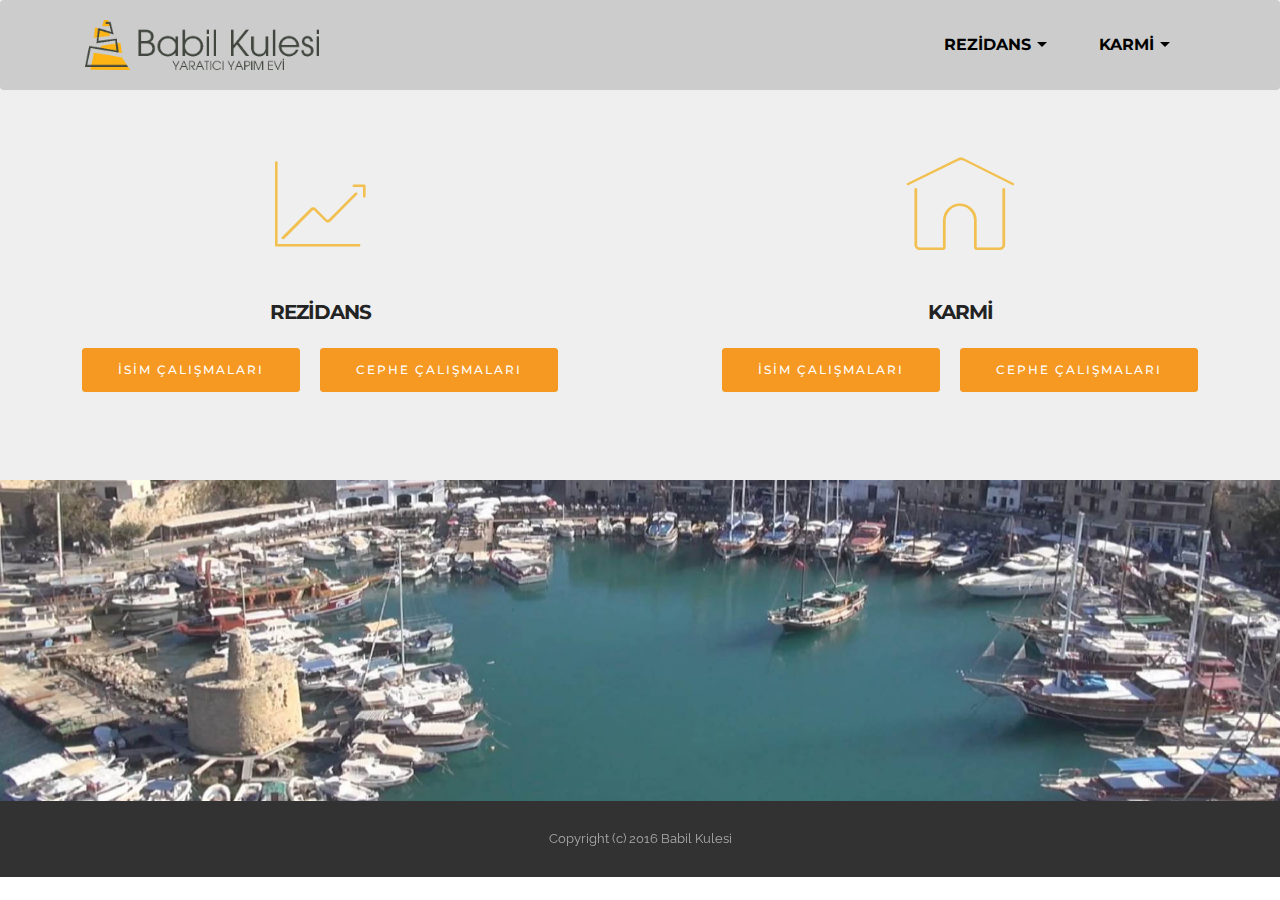
<file: index.html>
<!DOCTYPE html>
<html>
<head>
  <!-- Site made with Mobirise Website Builder v3.9.2, https://mobirise.com -->
  <meta charset="UTF-8">
  <meta http-equiv="X-UA-Compatible" content="IE=edge">
  <meta name="generator" content="Mobirise v3.9.2, mobirise.com">
  <meta name="viewport" content="width=device-width, initial-scale=1">
  <link rel="shortcut icon" href="assets/images/babillogo1-600x128-66.png" type="image/x-icon">
  <meta name="description" content="">
  
  <link rel="stylesheet" href="https://fonts.googleapis.com/css?family=Lora:400,700,400italic,700italic&amp;subset=latin">
  <link rel="stylesheet" href="https://fonts.googleapis.com/css?family=Montserrat:400,700">
  <link rel="stylesheet" href="https://fonts.googleapis.com/css?family=Raleway:100,100i,200,200i,300,300i,400,400i,500,500i,600,600i,700,700i,800,800i,900,900i">
  <link rel="stylesheet" href="assets/bootstrap-material-design-font/css/material.css">
  <link rel="stylesheet" href="assets/web/assets/mobirise-icons/mobirise-icons.css">
  <link rel="stylesheet" href="assets/et-line-font-plugin/style.css">
  <link rel="stylesheet" href="assets/tether/tether.min.css">
  <link rel="stylesheet" href="assets/bootstrap/css/bootstrap.min.css">
  <link rel="stylesheet" href="assets/animate.css/animate.min.css">
  <link rel="stylesheet" href="assets/dropdown/css/style.css">
  <link rel="stylesheet" href="assets/theme/css/style.css">
  <link rel="stylesheet" href="assets/mobirise/css/mbr-additional.css" type="text/css">
  
  
  
</head>
<body>
<section id="menu-0">

    <nav class="navbar navbar-dropdown">
        <div class="container">

            <div class="mbr-table">
                <div class="mbr-table-cell">

                    <div class="navbar-brand">
                        <a href="index.html" class="navbar-logo"><img src="assets/images/babillogo1-600x128-66.png" alt="Mobirise"></a>
                        
                    </div>

                </div>
                <div class="mbr-table-cell">

                    <button class="navbar-toggler pull-xs-right hidden-md-up" type="button" data-toggle="collapse" data-target="#exCollapsingNavbar">
                        <div class="hamburger-icon"></div>
                    </button>

                    <ul class="nav-dropdown collapse pull-xs-right nav navbar-nav navbar-toggleable-sm" id="exCollapsingNavbar"><li class="nav-item dropdown"><a class="nav-link link dropdown-toggle" data-toggle="dropdown-submenu" href="https://mobirise.com/" aria-expanded="false">REZİDANS</a><div class="dropdown-menu"><a class="dropdown-item" href="rezidansisim">REZİDANS İSİM</a><a class="dropdown-item" href="rezidanscephe">REZİDANS CEPHE</a></div></li><li class="nav-item dropdown open"><a class="nav-link link dropdown-toggle" data-toggle="dropdown-submenu" href="https://mobirise.com/" aria-expanded="true">KARMİ</a><div class="dropdown-menu"><a class="dropdown-item" href="karmiisim">KARMİ İSİM</a><a class="dropdown-item" href="karmicephe">KARMİ CEPHE</a></div></li></ul>
                    <button hidden="" class="navbar-toggler navbar-close" type="button" data-toggle="collapse" data-target="#exCollapsingNavbar">
                        <div class="close-icon"></div>
                    </button>

                </div>
            </div>

        </div>
    </nav>

</section>

<section class="engine"><a rel="external" href="https://mobirise.com">simple drag and drop website generator software</a></section><section class="mbr-cards mbr-section mbr-section-nopadding mbr-after-navbar" id="features6-1" style="background-color: rgb(239, 239, 239);">

    

    <div class="mbr-cards-row row">
        <div class="mbr-cards-col col-xs-12 col-lg-6" style="padding-top: 120px; padding-bottom: 80px;">
            <div class="container">
              <div class="card cart-block">
                  <div class="card-img"><span class="mbri-growing-chart mbr-iconfont mbr-iconfont-features3"></span></div>
                  <div class="card-block">
                    <h4 class="card-title">REZİDANS</h4>
                    
                    
                    <div class="card-btn"><a href="rezidansisim" class="btn btn-primary">İSİM ÇALIŞMALARI</a> <a href="rezidanscephe" class="btn btn-primary">CEPHE ÇALIŞMALARI</a></div>
                    </div>
                </div>
            </div>
        </div>
        <div class="mbr-cards-col col-xs-12 col-lg-6" style="padding-top: 120px; padding-bottom: 80px;">
            <div class="container">
                <div class="card cart-block">
                    <div class="card-img"><span class="mbri-home mbr-iconfont mbr-iconfont-features3"></span></div>
                    <div class="card-block">
                        <h4 class="card-title">KARMİ</h4>
                        
                        
                        <div class="card-btn"><a href="karmiisim" class="btn btn-primary">İSİM ÇALIŞMALARI</a> <a href="karmicephe" class="btn btn-primary">CEPHE ÇALIŞMALARI</a></div>
                    </div>
                </div>
            </div>
        </div>
        
        
        
        
    </div>
</section>

<section class="mbr-section article mbr-parallax-background" id="msg-box8-2" style="background-image: url(assets/images/girneliman-2000x1125-93.jpg); padding-top: 160px; padding-bottom: 160px;">

    
    <div class="container">
        <div class="row">
            <div class="col-md-8 col-md-offset-2 text-xs-center">
                
                
                
            </div>
        </div>
    </div>

</section>

<footer class="mbr-small-footer mbr-section mbr-section-nopadding" id="footer1-3" style="background-color: rgb(50, 50, 50); padding-top: 1.75rem; padding-bottom: 1.75rem;">
    
    <div class="container">
        <p class="text-xs-center">Copyright (c) 2016 Babil Kulesi</p>
    </div>
</footer>


  <script src="assets/web/assets/jquery/jquery.min.js"></script>
  <script src="assets/tether/tether.min.js"></script>
  <script src="assets/bootstrap/js/bootstrap.min.js"></script>
  <script src="assets/smooth-scroll/SmoothScroll.js"></script>
  <script src="assets/viewportChecker/jquery.viewportchecker.js"></script>
  <script src="assets/dropdown/js/script.min.js"></script>
  <script src="assets/touchSwipe/jquery.touchSwipe.min.js"></script>
  <script src="assets/jarallax/jarallax.js"></script>
  <script src="assets/theme/js/script.js"></script>
  
  
  <input name="animation" type="hidden">
  </body>
</html>
</file>
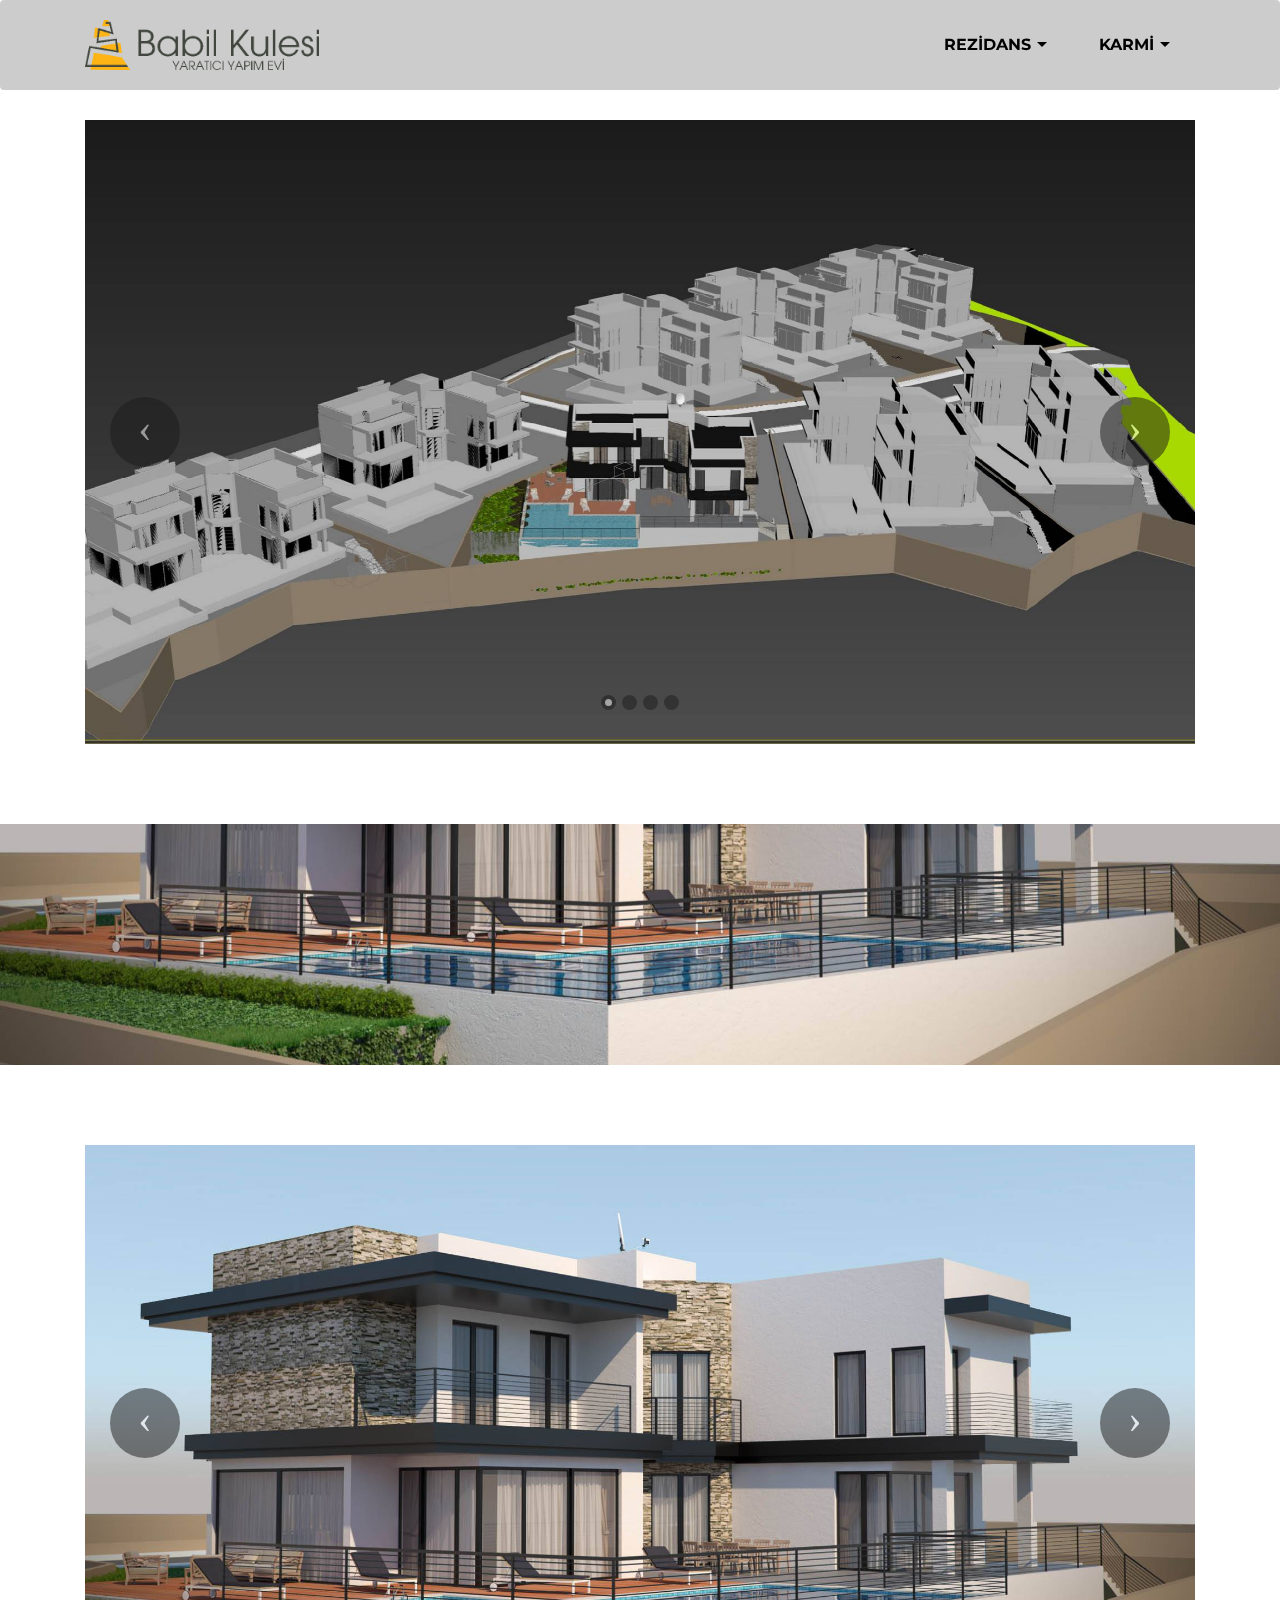
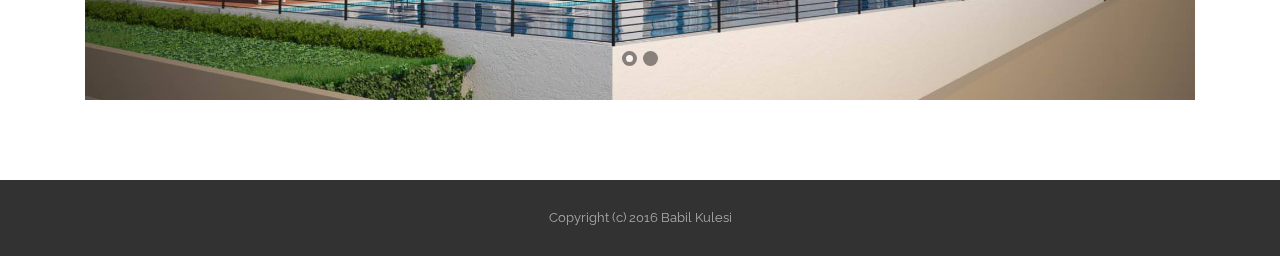
<file: karmicephe.html>
<!DOCTYPE html>
<html>
<head>
  <!-- Site made with Mobirise Website Builder v3.9.2, https://mobirise.com -->
  <meta charset="UTF-8">
  <meta http-equiv="X-UA-Compatible" content="IE=edge">
  <meta name="generator" content="Mobirise v3.9.2, mobirise.com">
  <meta name="viewport" content="width=device-width, initial-scale=1">
  <link rel="shortcut icon" href="assets/images/babillogo1-600x128-66.png" type="image/x-icon">
  <meta name="description" content="">
  
  <link rel="stylesheet" href="https://fonts.googleapis.com/css?family=Lora:400,700,400italic,700italic&amp;subset=latin">
  <link rel="stylesheet" href="https://fonts.googleapis.com/css?family=Montserrat:400,700">
  <link rel="stylesheet" href="https://fonts.googleapis.com/css?family=Raleway:100,100i,200,200i,300,300i,400,400i,500,500i,600,600i,700,700i,800,800i,900,900i">
  <link rel="stylesheet" href="assets/bootstrap-material-design-font/css/material.css">
  <link rel="stylesheet" href="assets/tether/tether.min.css">
  <link rel="stylesheet" href="assets/bootstrap/css/bootstrap.min.css">
  <link rel="stylesheet" href="assets/animate.css/animate.min.css">
  <link rel="stylesheet" href="assets/dropdown/css/style.css">
  <link rel="stylesheet" href="assets/theme/css/style.css">
  <link rel="stylesheet" href="assets/mobirise/css/mbr-additional.css" type="text/css">
  
  
  
</head>
<body>
<section id="menu-b">

    <nav class="navbar navbar-dropdown">
        <div class="container">

            <div class="mbr-table">
                <div class="mbr-table-cell">

                    <div class="navbar-brand">
                        <a href="index.html" class="navbar-logo"><img src="assets/images/babillogo1-600x128-66.png" alt="Mobirise"></a>
                        
                    </div>

                </div>
                <div class="mbr-table-cell">

                    <button class="navbar-toggler pull-xs-right hidden-md-up" type="button" data-toggle="collapse" data-target="#exCollapsingNavbar">
                        <div class="hamburger-icon"></div>
                    </button>

                    <ul class="nav-dropdown collapse pull-xs-right nav navbar-nav navbar-toggleable-sm" id="exCollapsingNavbar"><li class="nav-item dropdown"><a class="nav-link link dropdown-toggle" data-toggle="dropdown-submenu" href="https://mobirise.com/" aria-expanded="false">REZİDANS</a><div class="dropdown-menu"><a class="dropdown-item" href="rezidansisim">REZİDANS İSİM</a><a class="dropdown-item" href="rezidanscephe">REZİDANS CEPHE</a></div></li><li class="nav-item dropdown open"><a class="nav-link link dropdown-toggle" data-toggle="dropdown-submenu" href="https://mobirise.com/" aria-expanded="true">KARMİ</a><div class="dropdown-menu"><a class="dropdown-item" href="karmiisim">KARMİ İSİM</a><a class="dropdown-item" href="karmicephe">KARMİ CEPHE</a></div></li></ul>
                    <button hidden="" class="navbar-toggler navbar-close" type="button" data-toggle="collapse" data-target="#exCollapsingNavbar">
                        <div class="close-icon"></div>
                    </button>

                </div>
            </div>

        </div>
    </nav>

</section>

<section class="engine"><a rel="external" href="https://mobirise.com">top offline website building software</a></section><section class="mbr-slider mbr-section mbr-section__container carousel slide mbr-after-navbar" data-ride="carousel" data-keyboard="false" data-wrap="true" data-pause="false" data-interval="5000" id="slider2-g" style="background-color: rgb(255, 255, 255); padding-top: 120px; padding-bottom: 80px;">
    <div class=" container article-slider">
        <div class=" row">
            <div class=" col-xs-12">
                <ol class="carousel-indicators">
                    <li data-app-prevent-settings="" data-target="#slider2-g" data-slide-to="0" class="active"></li><li data-app-prevent-settings="" data-target="#slider2-g" data-slide-to="1"></li><li data-app-prevent-settings="" data-target="#slider2-g" data-slide-to="2"></li><li data-app-prevent-settings="" data-target="#slider2-g" class="" data-slide-to="3"></li>
                </ol>
                <div class="carousel-inner" role="listbox">
                    <div class="mbr-section carousel-item dark center active" data-bg-video-slide="false">
                        <div class="mbr-table-cell">
                            
                            <div class="container-slide">
                                <img src="assets/images/villacephe1-2000x1125-10.jpg">
                                <div class="row">
                                    <div class="col-md-8 col-md-offset-2 text-xs-center">
                                        
                                        

                                        
                                    </div>
                                </div>
                            </div>
                        </div>
                    </div><div class="mbr-section carousel-item dark center" data-bg-video-slide="false">
                        <div class="mbr-table-cell">
                            
                            <div class="container-slide">
                                <img src="assets/images/villacephe2-2000x1125-89.jpg">
                                <div class="row">
                                    <div class="col-md-8 col-md-offset-2 text-xs-center">
                                        
                                        

                                        
                                    </div>
                                </div>
                            </div>
                        </div>
                    </div><div class="mbr-section carousel-item dark center" data-bg-video-slide="false">
                        <div class="mbr-table-cell">
                            
                            <div class="container-slide">
                                <img src="assets/images/villacephe3-2000x1125-53.jpg">
                                <div class="row">
                                    <div class="col-md-8 col-md-offset-2 text-xs-center">
                                        
                                        

                                        
                                    </div>
                                </div>
                            </div>
                        </div>
                    </div><div class="mbr-section carousel-item dark center" data-bg-video-slide="false">
                        <div class="mbr-table-cell">
                            
                            <div class="container-slide">
                                <img src="assets/images/villacephe4-2000x1125-92.jpg">
                                <div class="row">
                                    <div class="col-md-8 col-md-offset-2 text-xs-center">
                                        
                                        

                                        
                                    </div>
                                </div>
                            </div>
                        </div>
                    </div>
                </div>

                <a data-app-prevent-settings="" class="left carousel-control" role="button" data-slide="prev" href="#slider2-g">
                    <span class="icon-prev" aria-hidden="true"></span>
                    <span class="sr-only">Previous</span>
                </a>
                <a data-app-prevent-settings="" class="right carousel-control" role="button" data-slide="next" href="#slider2-g">
                    <span class="icon-next" aria-hidden="true"></span>
                    <span class="sr-only">Next</span>
                </a>
            </div>
        </div>
    </div>
</section>

<section class="mbr-section article mbr-parallax-background" id="msg-box8-d" style="background-image: url(assets/images/villa-1-2000x1000-30.jpg); padding-top: 120px; padding-bottom: 120px;">

    
    <div class="container">
        <div class="row">
            <div class="col-md-8 col-md-offset-2 text-xs-center">
                
                
                
            </div>
        </div>
    </div>

</section>

<section class="mbr-slider mbr-section mbr-section__container carousel slide" data-ride="carousel" data-keyboard="false" data-wrap="true" data-pause="false" data-interval="5000" id="slider2-h" style="background-color: rgb(255, 255, 255); padding-top: 80px; padding-bottom: 80px;">
    <div class=" container article-slider">
        <div class=" row">
            <div class=" col-xs-12">
                <ol class="carousel-indicators">
                    <li data-app-prevent-settings="" data-target="#slider2-h" data-slide-to="0" class="active"></li><li data-app-prevent-settings="" data-target="#slider2-h" class="" data-slide-to="1"></li>
                </ol>
                <div class="carousel-inner" role="listbox">
                    <div class="mbr-section carousel-item dark center active" data-bg-video-slide="false">
                        <div class="mbr-table-cell">
                            
                            <div class="container-slide">
                                <img src="assets/images/villa-1-2000x1000-70.jpg">
                                <div class="row">
                                    <div class="col-md-8 col-md-offset-2 text-xs-center">
                                        
                                        

                                        
                                    </div>
                                </div>
                            </div>
                        </div>
                    </div><div class="mbr-section carousel-item dark center" data-bg-video-slide="false">
                        <div class="mbr-table-cell">
                            
                            <div class="container-slide">
                                <img src="assets/images/villa-2-2000x1000-66.jpg">
                                <div class="row">
                                    <div class="col-md-8 col-md-offset-2 text-xs-center">
                                        
                                        

                                        
                                    </div>
                                </div>
                            </div>
                        </div>
                    </div>
                </div>

                <a data-app-prevent-settings="" class="left carousel-control" role="button" data-slide="prev" href="#slider2-h">
                    <span class="icon-prev" aria-hidden="true"></span>
                    <span class="sr-only">Previous</span>
                </a>
                <a data-app-prevent-settings="" class="right carousel-control" role="button" data-slide="next" href="#slider2-h">
                    <span class="icon-next" aria-hidden="true"></span>
                    <span class="sr-only">Next</span>
                </a>
            </div>
        </div>
    </div>
</section>

<footer class="mbr-small-footer mbr-section mbr-section-nopadding" id="footer1-f" style="background-color: rgb(50, 50, 50); padding-top: 1.75rem; padding-bottom: 1.75rem;">
    
    <div class="container">
        <p class="text-xs-center">Copyright (c) 2016 Babil Kulesi</p>
    </div>
</footer>


  <script src="assets/web/assets/jquery/jquery.min.js"></script>
  <script src="assets/tether/tether.min.js"></script>
  <script src="assets/bootstrap/js/bootstrap.min.js"></script>
  <script src="assets/smooth-scroll/SmoothScroll.js"></script>
  <script src="assets/viewportChecker/jquery.viewportchecker.js"></script>
  <script src="assets/dropdown/js/script.min.js"></script>
  <script src="assets/touchSwipe/jquery.touchSwipe.min.js"></script>
  <script src="assets/bootstrap-carousel-swipe/bootstrap-carousel-swipe.js"></script>
  <script src="assets/jarallax/jarallax.js"></script>
  <script src="assets/theme/js/script.js"></script>
  
  
  <input name="animation" type="hidden">
  </body>
</html>
</file>
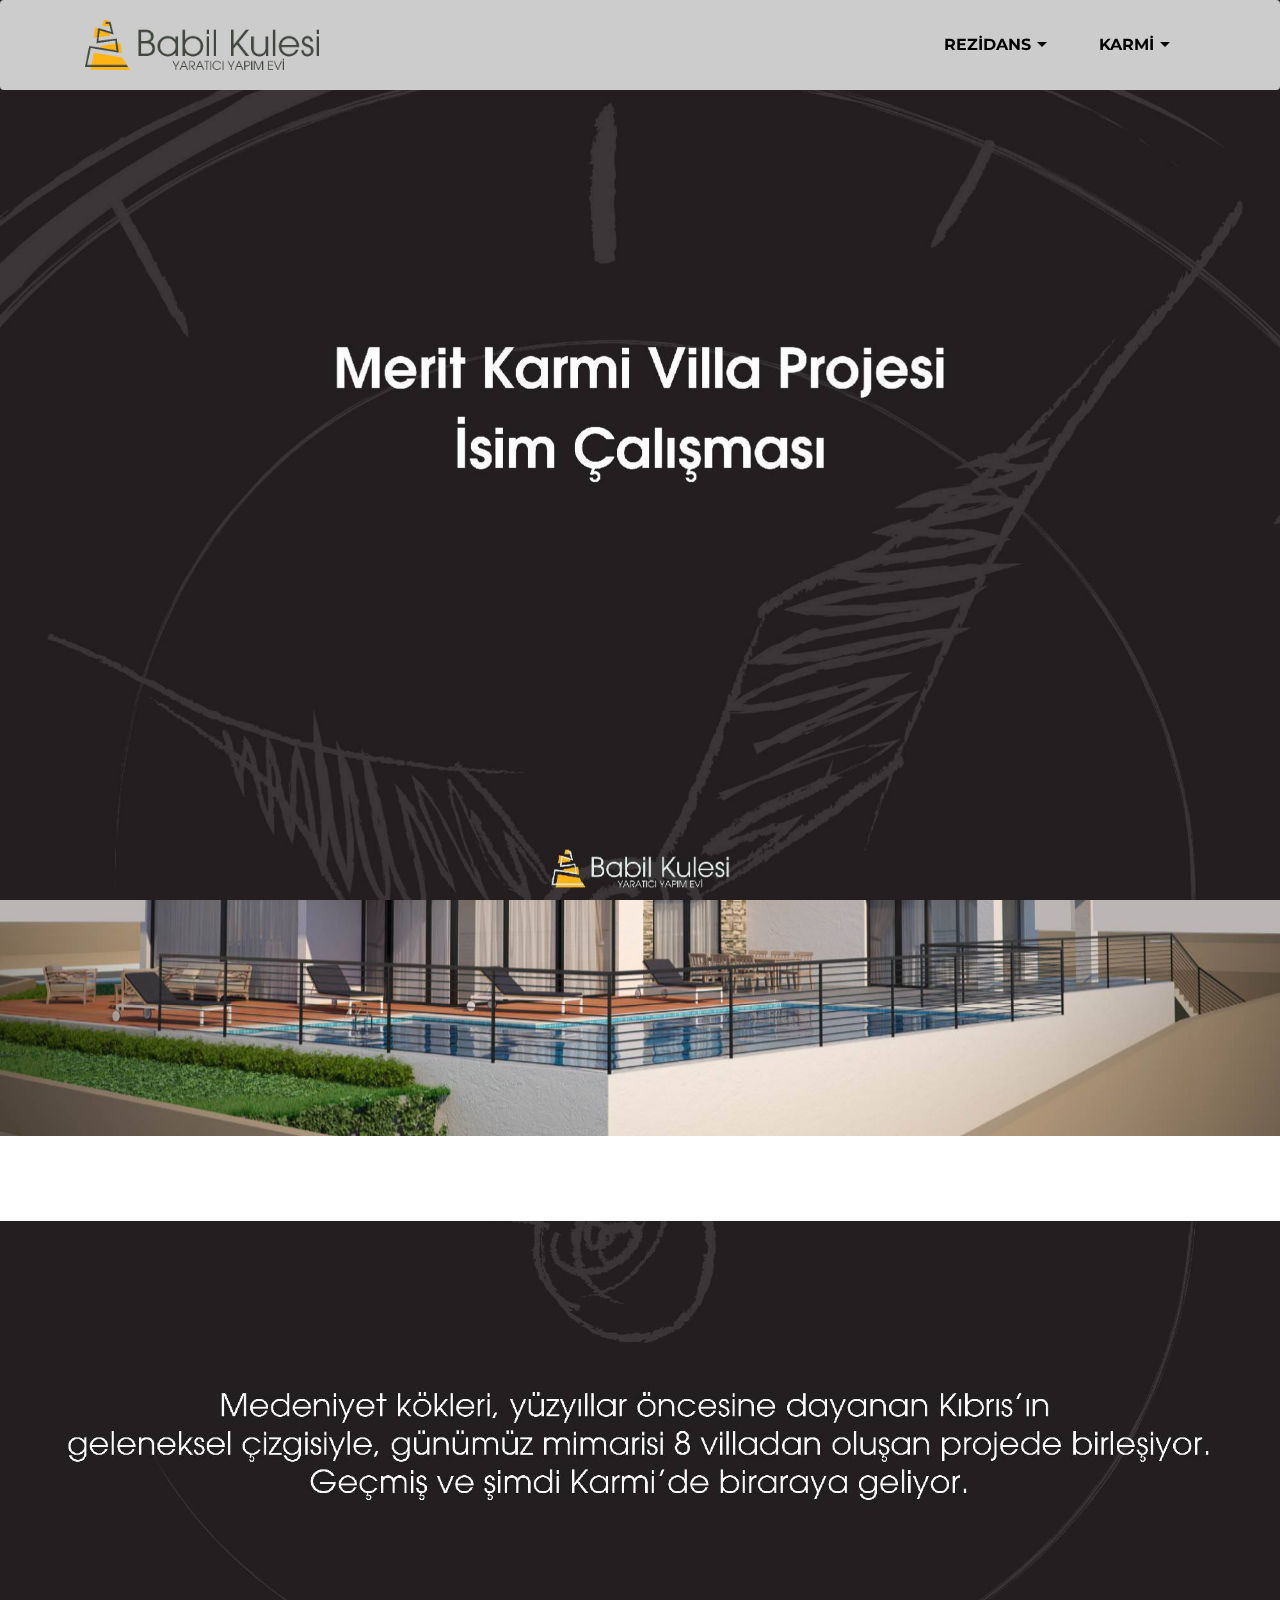
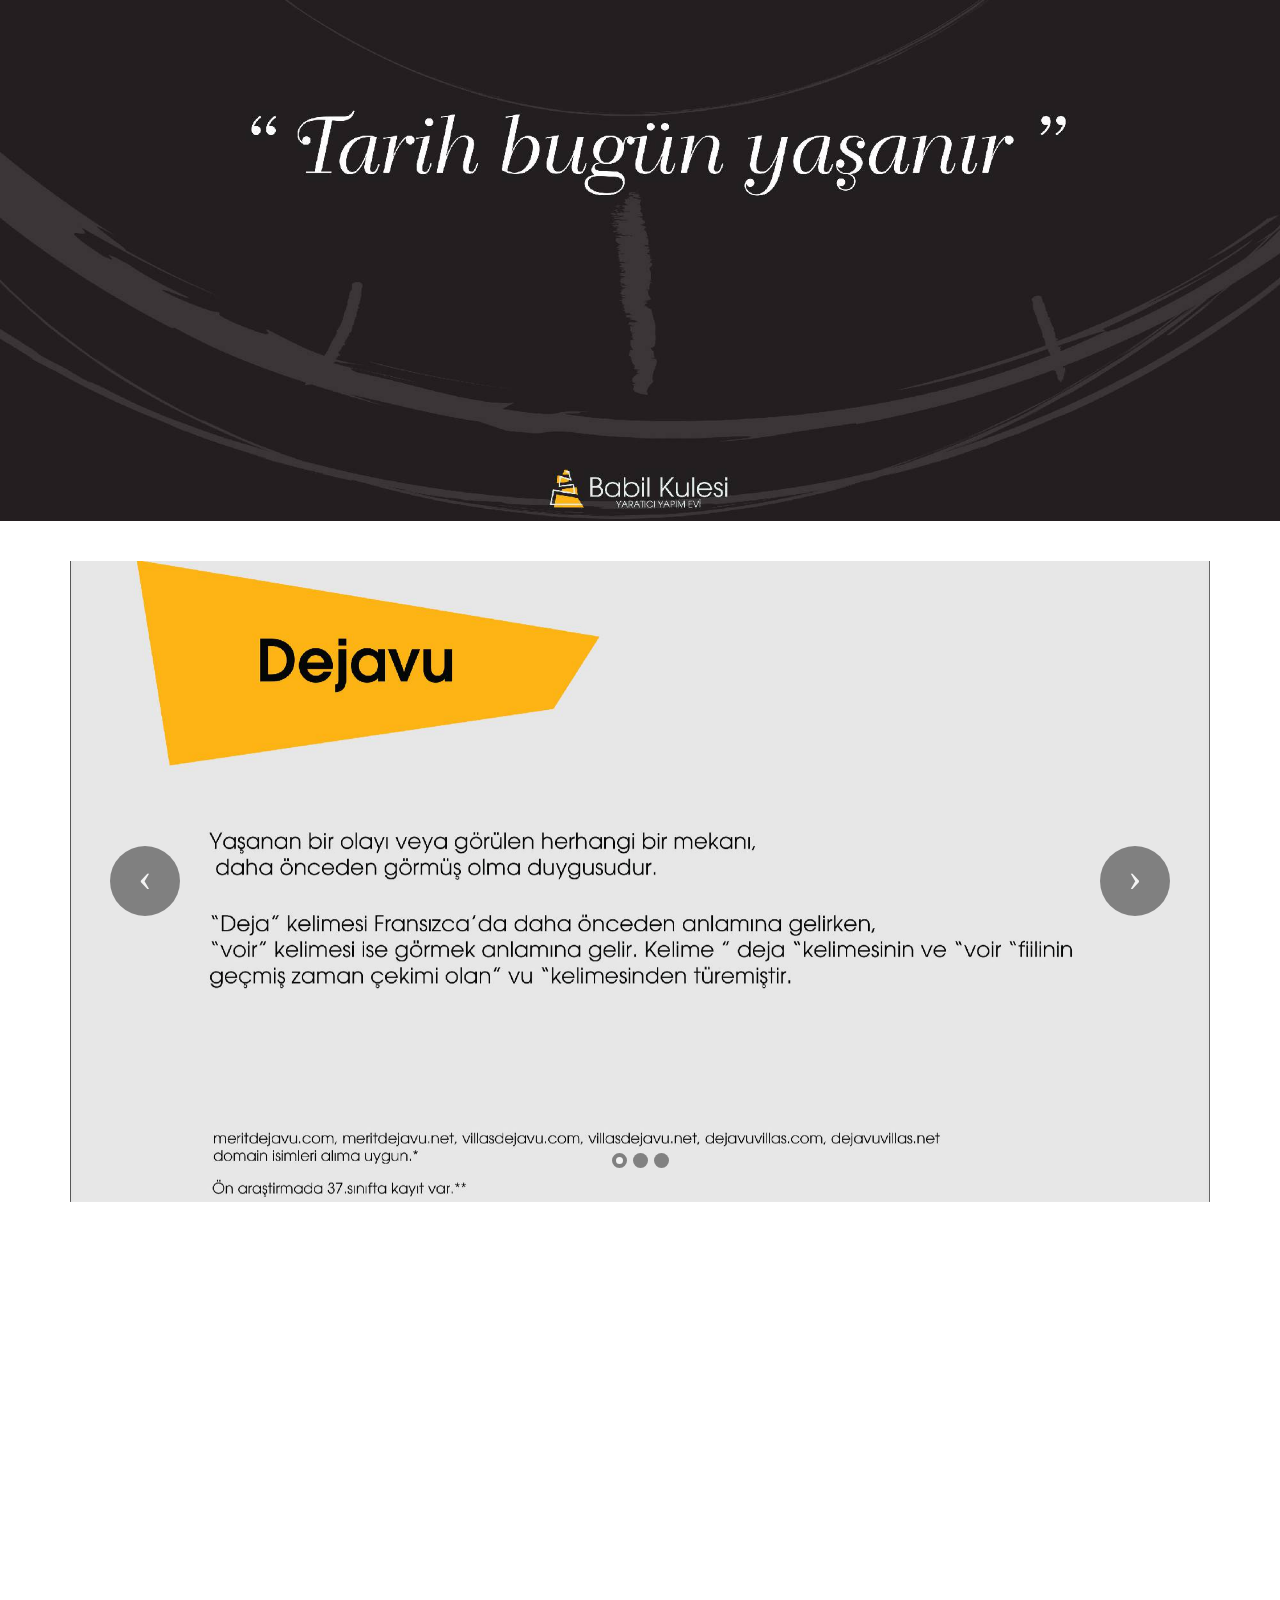
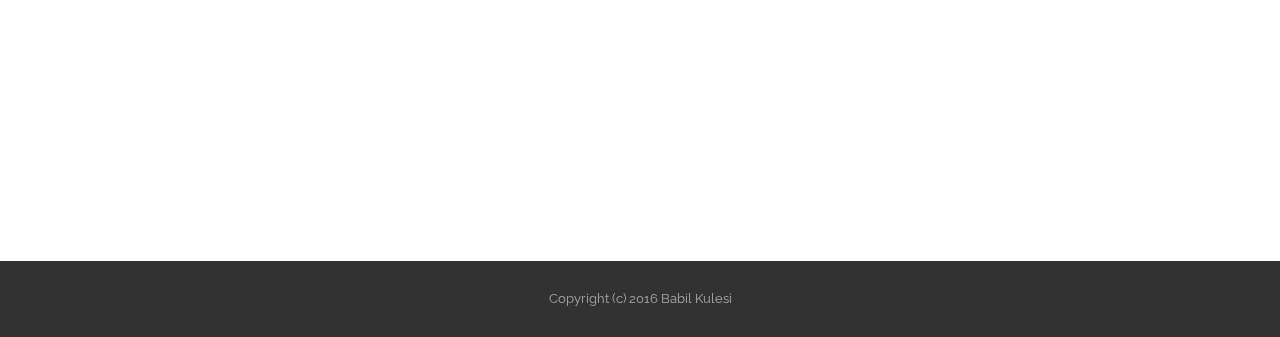
<file: karmiisim.html>
<!DOCTYPE html>
<html>
<head>
  <!-- Site made with Mobirise Website Builder v3.9.2, https://mobirise.com -->
  <meta charset="UTF-8">
  <meta http-equiv="X-UA-Compatible" content="IE=edge">
  <meta name="generator" content="Mobirise v3.9.2, mobirise.com">
  <meta name="viewport" content="width=device-width, initial-scale=1">
  <link rel="shortcut icon" href="assets/images/babillogo1-600x128-66.png" type="image/x-icon">
  <meta name="description" content="">
  
  <link rel="stylesheet" href="https://fonts.googleapis.com/css?family=Lora:400,700,400italic,700italic&amp;subset=latin">
  <link rel="stylesheet" href="https://fonts.googleapis.com/css?family=Montserrat:400,700">
  <link rel="stylesheet" href="https://fonts.googleapis.com/css?family=Raleway:100,100i,200,200i,300,300i,400,400i,500,500i,600,600i,700,700i,800,800i,900,900i">
  <link rel="stylesheet" href="assets/bootstrap-material-design-font/css/material.css">
  <link rel="stylesheet" href="assets/tether/tether.min.css">
  <link rel="stylesheet" href="assets/bootstrap/css/bootstrap.min.css">
  <link rel="stylesheet" href="assets/animate.css/animate.min.css">
  <link rel="stylesheet" href="assets/dropdown/css/style.css">
  <link rel="stylesheet" href="assets/theme/css/style.css">
  <link rel="stylesheet" href="assets/mobirise/css/mbr-additional.css" type="text/css">
  
  
  
</head>
<body>
<section id="menu-q">

    <nav class="navbar navbar-dropdown">
        <div class="container">

            <div class="mbr-table">
                <div class="mbr-table-cell">

                    <div class="navbar-brand">
                        <a href="index.html" class="navbar-logo"><img src="assets/images/babillogo1-600x128-66.png" alt="Mobirise"></a>
                        
                    </div>

                </div>
                <div class="mbr-table-cell">

                    <button class="navbar-toggler pull-xs-right hidden-md-up" type="button" data-toggle="collapse" data-target="#exCollapsingNavbar">
                        <div class="hamburger-icon"></div>
                    </button>

                    <ul class="nav-dropdown collapse pull-xs-right nav navbar-nav navbar-toggleable-sm" id="exCollapsingNavbar"><li class="nav-item dropdown"><a class="nav-link link dropdown-toggle" data-toggle="dropdown-submenu" href="https://mobirise.com/" aria-expanded="false">REZİDANS</a><div class="dropdown-menu"><a class="dropdown-item" href="rezidansisim">REZİDANS İSİM</a><a class="dropdown-item" href="rezidanscephe">REZİDANS CEPHE</a></div></li><li class="nav-item dropdown open"><a class="nav-link link dropdown-toggle" data-toggle="dropdown-submenu" href="https://mobirise.com/" aria-expanded="true">KARMİ</a><div class="dropdown-menu"><a class="dropdown-item" href="karmiisim">KARMİ İSİM</a><a class="dropdown-item" href="karmicephe">KARMİ CEPHE</a></div></li></ul>
                    <button hidden="" class="navbar-toggler navbar-close" type="button" data-toggle="collapse" data-target="#exCollapsingNavbar">
                        <div class="close-icon"></div>
                    </button>

                </div>
            </div>

        </div>
    </nav>

</section>

<section class="engine"><a rel="external" href="https://mobirise.com">easy html web page builder software download</a></section><section class="mbr-section mbr-section-hero mbr-section-full mbr-parallax-background mbr-after-navbar" id="header1-r" style="background-image: url(assets/images/karmivillalari-isim-sunumu-1-2000x1414-14.jpg);">

    

    <div class="mbr-table-cell">

        <div class="container">
            <div class="row">
                <div class="mbr-section col-md-10 col-md-offset-1 text-xs-center">

                    
                    
                    
                </div>
            </div>
        </div>
    </div>

    

</section>

<section class="mbr-section article mbr-parallax-background" id="msg-box8-s" style="background-image: url(assets/images/villa-1-2000x1000-55.jpg); padding-top: 160px; padding-bottom: 160px;">

    
    <div class="container">
        <div class="row">
            <div class="col-md-8 col-md-offset-2 text-xs-center">
                
                
                
            </div>
        </div>
    </div>

</section>

<section class="mbr-section mbr-section-hero mbr-section-full" id="header1-t" style="background-image: url(assets/images/karmivillalari-isim-sunumu-2-2000x1414-70.jpg);">

    

    <div class="mbr-table-cell">

        <div class="container">
            <div class="row">
                <div class="mbr-section col-md-10 col-md-offset-1 text-xs-center">

                    
                    
                    
                </div>
            </div>
        </div>
    </div>

    

</section>

<section class="mbr-slider mbr-section mbr-section__container carousel slide mbr-section-nopadding" data-ride="carousel" data-keyboard="false" data-wrap="true" data-pause="false" data-interval="5000" id="slider3-u" style="background-color: rgb(255, 255, 255);">
    <div class=" container boxed-slider" style="padding-top: 40px; padding-bottom: 80px;">
        <div>
            <div>
                <ol class="carousel-indicators">
                    <li data-app-prevent-settings="" data-target="#slider3-u" data-slide-to="0" class="active"></li><li data-app-prevent-settings="" data-target="#slider3-u" data-slide-to="1"></li><li data-app-prevent-settings="" data-target="#slider3-u" class="" data-slide-to="2"></li>
                </ol>
                <div class="carousel-inner" role="listbox">
                    <div class="mbr-section mbr-section-hero carousel-item dark center active" data-bg-video-slide="false">
                        <div class="mbr-table-cell">
                            
                            <div class="container-slide">
                                <img src="assets/images/karmivillalari-isim-sunumu-3-2000x1124-42.jpg">
                                <div class="row">
                                    <div class="col-md-8 col-md-offset-2 text-xs-center">
                                        
                                        

                                        
                                    </div>
                                </div>
                            </div>
                        </div>
                    </div><div class="mbr-section mbr-section-hero carousel-item dark center" data-bg-video-slide="false">
                        <div class="mbr-table-cell">
                            
                            <div class="container-slide">
                                <img src="assets/images/karmivillalari-isim-sunumu-4-2000x1124-71.jpg">
                                <div class="row">
                                    <div class="col-md-8 col-md-offset-2 text-xs-center">
                                        
                                        

                                        
                                    </div>
                                </div>
                            </div>
                        </div>
                    </div><div class="mbr-section mbr-section-hero carousel-item dark center" data-bg-video-slide="false">
                        <div class="mbr-table-cell">
                            
                            <div class="container-slide">
                                <img src="assets/images/karmivillalari-isim-sunumu-5-2000x1124-22.jpg">
                                <div class="row">
                                    <div class="col-md-8 col-md-offset-2 text-xs-center">
                                        
                                        

                                        
                                    </div>
                                </div>
                            </div>
                        </div>
                    </div>
                </div>

                <a data-app-prevent-settings="" class="left carousel-control" role="button" data-slide="prev" href="#slider3-u">
                    <span class="icon-prev" aria-hidden="true"></span>
                    <span class="sr-only">Previous</span>
                </a>
                <a data-app-prevent-settings="" class="right carousel-control" role="button" data-slide="next" href="#slider3-u">
                    <span class="icon-next" aria-hidden="true"></span>
                    <span class="sr-only">Next</span>
                </a>
            </div>
        </div>
    </div>
</section>

<section class="mbr-section article mbr-section__container" id="content1-v" style="background-color: rgb(255, 255, 255); padding-top: 20px; padding-bottom: 20px;">

    <div class="container">
        <div class="row">
            <div class="col-xs-12 lead"><p>*17.11.2016 tarihinde ön araştırma yapılarak tespit edilmiştir. Ön bilgilendirme amacındadır.&nbsp;</p><p>Kesin domain ismi alımından önce tekrar kontrol gerekmektedir.</p><p><br></p><p><br></p><p>**Marka tescil düzenlemesindeki üretim alanı sınıfı:</p><p>37. SINIF</p><p>&nbsp;</p><p>İnşaat hizmetleri, inşaat araç – gereçlerinin ve iş makinelerinin kiralanması hizmetleri.&nbsp;</p><p>Temizlik hizmetleri; dezenfeksiyon hizmetleri; haşere ilaçlama hizmetleri; temizlik araçları ve makinelerinin kiralanması hizmetleri.&nbsp;</p><p>Kara araçları servis istasyonu hizmetleri (bakım, tamir ve akaryakıt dolumu).&nbsp;</p><p>Deniz araçlarının bakımı ve tamiri hizmetleri; gemi inşaatı hizmetleri.&nbsp;</p><p>Hava taşıtlarının bakım ve tamiri hizmetleri.&nbsp;</p><p>Mobilyalara ilişkin döşeme, tamir, restorasyon hizmetleri.&nbsp;</p><p>Isıtma, havalandırma ve su tesisatının kurulması (tesis edilmesi), bakımı ve tamiri hizmetleri.&nbsp;</p><p>Giysilerin temizliği, bakımı ve tamiri hizmetleri.&nbsp;</p><p>Sınai makinelerin ve cihazların, büro makinelerinin ve cihazlarının, haberleşme cihazlarının, elektrikli ve elektronik cihazların tesisi,&nbsp;</p><p>bakımı ve tamiri hizmetleri.&nbsp;</p><p>Asansör tamiri ve bakımı hizmetleri. &nbsp;</p><p>Saat tamiri hizmetleri.&nbsp;</p><p>Madencilik, maden çıkarma hizmetleri. &nbsp;</p><p>Ayakkabı, çanta, kemer tamiri hizmetleri.</p></div>
        </div>
    </div>

</section>

<footer class="mbr-small-footer mbr-section mbr-section-nopadding" id="footer1-w" style="background-color: rgb(50, 50, 50); padding-top: 1.75rem; padding-bottom: 1.75rem;">
    
    <div class="container">
        <p class="text-xs-center">Copyright (c) 2016 Babil Kulesi</p>
    </div>
</footer>


  <script src="assets/web/assets/jquery/jquery.min.js"></script>
  <script src="assets/tether/tether.min.js"></script>
  <script src="assets/bootstrap/js/bootstrap.min.js"></script>
  <script src="assets/smooth-scroll/SmoothScroll.js"></script>
  <script src="assets/viewportChecker/jquery.viewportchecker.js"></script>
  <script src="assets/dropdown/js/script.min.js"></script>
  <script src="assets/touchSwipe/jquery.touchSwipe.min.js"></script>
  <script src="assets/jarallax/jarallax.js"></script>
  <script src="assets/bootstrap-carousel-swipe/bootstrap-carousel-swipe.js"></script>
  <script src="assets/theme/js/script.js"></script>
  
  
  <input name="animation" type="hidden">
  </body>
</html>
</file>
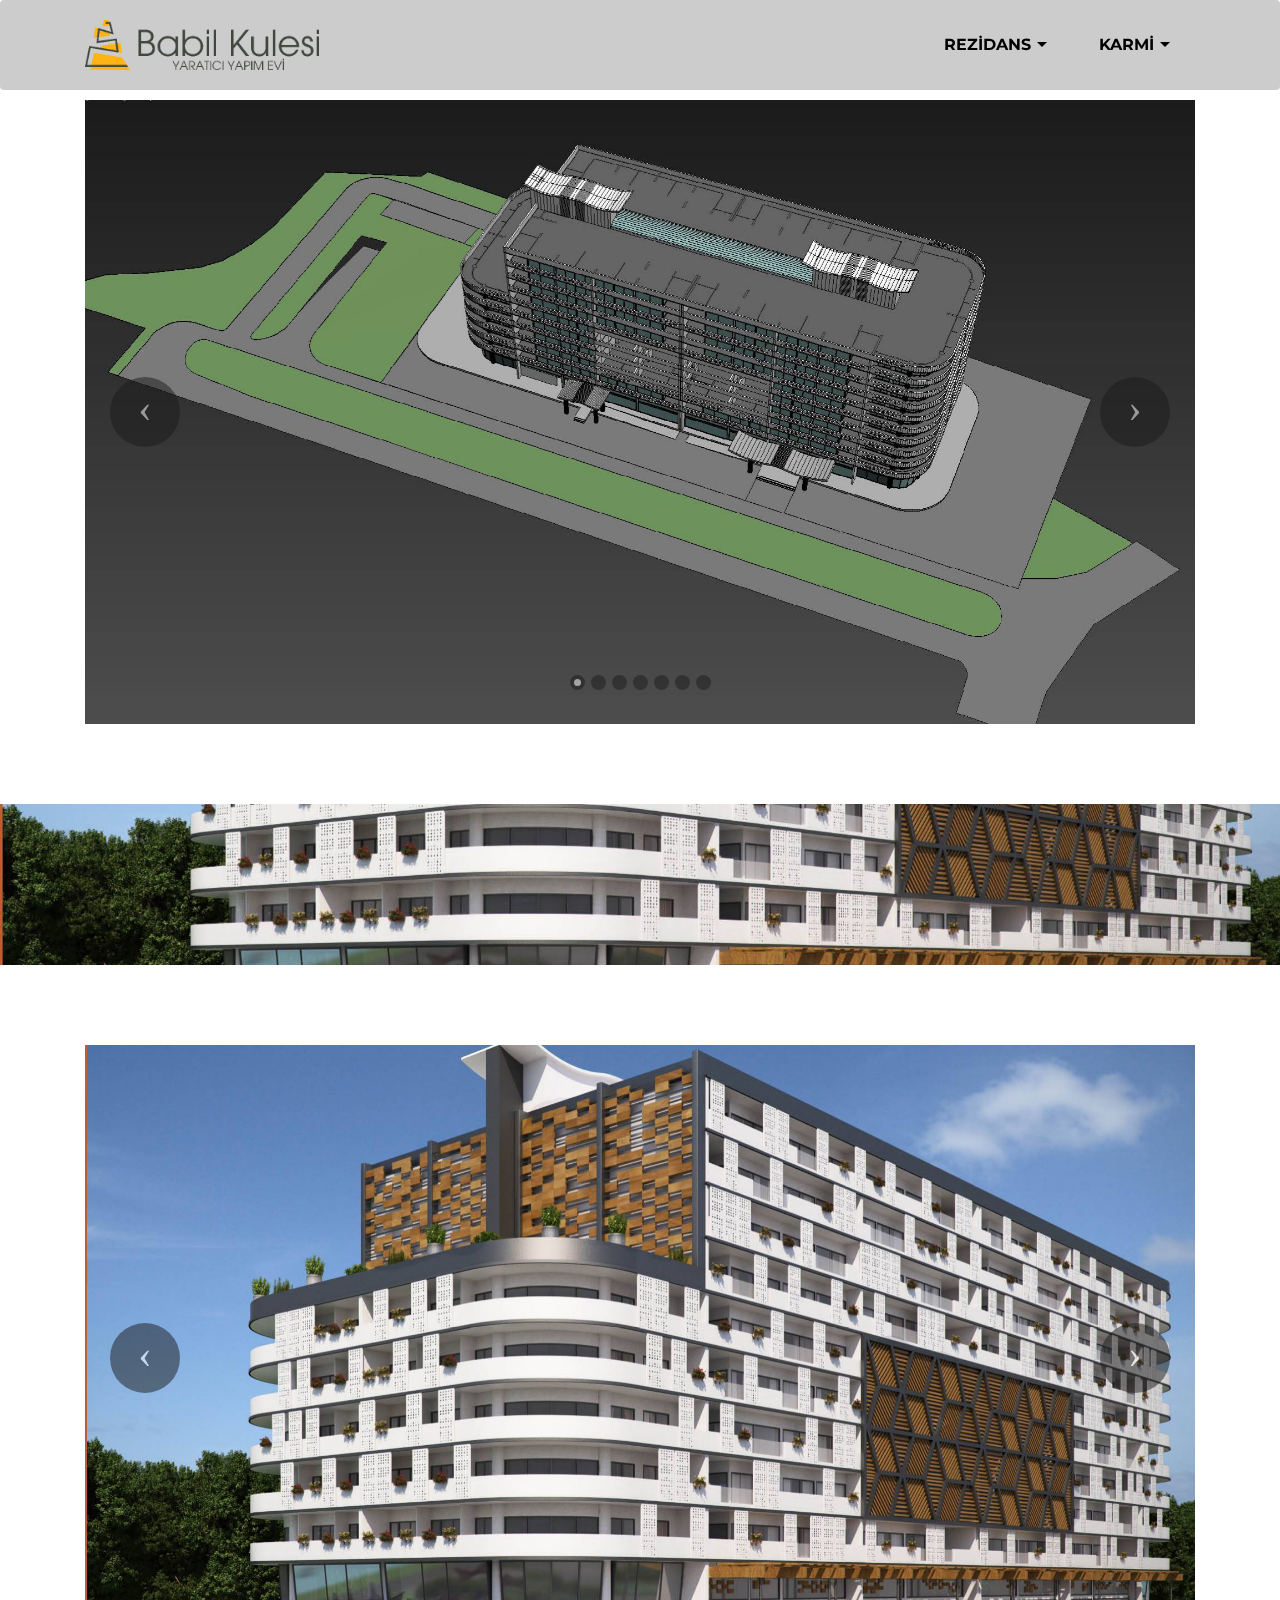
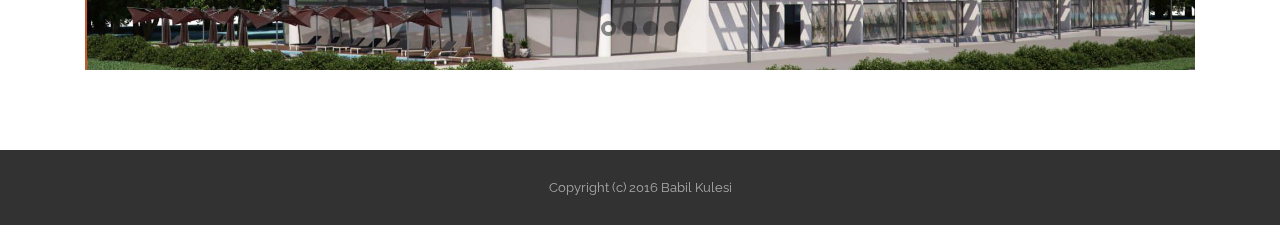
<file: rezidanscephe.html>
<!DOCTYPE html>
<html>
<head>
  <!-- Site made with Mobirise Website Builder v3.9.2, https://mobirise.com -->
  <meta charset="UTF-8">
  <meta http-equiv="X-UA-Compatible" content="IE=edge">
  <meta name="generator" content="Mobirise v3.9.2, mobirise.com">
  <meta name="viewport" content="width=device-width, initial-scale=1">
  <link rel="shortcut icon" href="assets/images/babillogo1-600x128-66.png" type="image/x-icon">
  <meta name="description" content="">
  
  <link rel="stylesheet" href="https://fonts.googleapis.com/css?family=Lora:400,700,400italic,700italic&amp;subset=latin">
  <link rel="stylesheet" href="https://fonts.googleapis.com/css?family=Montserrat:400,700">
  <link rel="stylesheet" href="https://fonts.googleapis.com/css?family=Raleway:100,100i,200,200i,300,300i,400,400i,500,500i,600,600i,700,700i,800,800i,900,900i">
  <link rel="stylesheet" href="assets/bootstrap-material-design-font/css/material.css">
  <link rel="stylesheet" href="assets/tether/tether.min.css">
  <link rel="stylesheet" href="assets/bootstrap/css/bootstrap.min.css">
  <link rel="stylesheet" href="assets/animate.css/animate.min.css">
  <link rel="stylesheet" href="assets/dropdown/css/style.css">
  <link rel="stylesheet" href="assets/theme/css/style.css">
  <link rel="stylesheet" href="assets/mobirise/css/mbr-additional.css" type="text/css">
  
  
  
</head>
<body>
<section id="menu-4">

    <nav class="navbar navbar-dropdown">
        <div class="container">

            <div class="mbr-table">
                <div class="mbr-table-cell">

                    <div class="navbar-brand">
                        <a href="index.html" class="navbar-logo"><img src="assets/images/babillogo1-600x128-66.png" alt="Mobirise"></a>
                        
                    </div>

                </div>
                <div class="mbr-table-cell">

                    <button class="navbar-toggler pull-xs-right hidden-md-up" type="button" data-toggle="collapse" data-target="#exCollapsingNavbar">
                        <div class="hamburger-icon"></div>
                    </button>

                    <ul class="nav-dropdown collapse pull-xs-right nav navbar-nav navbar-toggleable-sm" id="exCollapsingNavbar"><li class="nav-item dropdown"><a class="nav-link link dropdown-toggle" data-toggle="dropdown-submenu" href="https://mobirise.com/" aria-expanded="false">REZİDANS</a><div class="dropdown-menu"><a class="dropdown-item" href="rezidansisim">REZİDANS İSİM</a><a class="dropdown-item" href="rezidanscephe">REZİDANS CEPHE</a></div></li><li class="nav-item dropdown open"><a class="nav-link link dropdown-toggle" data-toggle="dropdown-submenu" href="https://mobirise.com/" aria-expanded="true">KARMİ</a><div class="dropdown-menu"><a class="dropdown-item" href="karmiisim">KARMİ İSİM</a><a class="dropdown-item" href="karmicephe">KARMİ CEPHE</a></div></li></ul>
                    <button hidden="" class="navbar-toggler navbar-close" type="button" data-toggle="collapse" data-target="#exCollapsingNavbar">
                        <div class="close-icon"></div>
                    </button>

                </div>
            </div>

        </div>
    </nav>

</section>

<section class="engine"><a rel="external" href="https://mobirise.com">free responsive website maker</a></section><section class="mbr-slider mbr-section mbr-section__container carousel slide mbr-after-navbar" data-ride="carousel" data-keyboard="false" data-wrap="true" data-pause="false" data-interval="5000" id="slider2-9" style="background-color: rgb(255, 255, 255); padding-top: 100px; padding-bottom: 80px;">
    <div class=" container article-slider">
        <div class=" row">
            <div class=" col-xs-12">
                <ol class="carousel-indicators">
                    <li data-app-prevent-settings="" data-target="#slider2-9" data-slide-to="0" class="active"></li><li data-app-prevent-settings="" data-target="#slider2-9" data-slide-to="1"></li><li data-app-prevent-settings="" data-target="#slider2-9" data-slide-to="2"></li><li data-app-prevent-settings="" data-target="#slider2-9" data-slide-to="3"></li><li data-app-prevent-settings="" data-target="#slider2-9" data-slide-to="4"></li><li data-app-prevent-settings="" data-target="#slider2-9" data-slide-to="5"></li><li data-app-prevent-settings="" data-target="#slider2-9" class="" data-slide-to="6"></li>
                </ol>
                <div class="carousel-inner" role="listbox">
                    <div class="mbr-section carousel-item dark center active" data-bg-video-slide="false">
                        <div class="mbr-table-cell">
                            
                            <div class="container-slide">
                                <img src="assets/images/kus-baks-2000x1125-29.jpg">
                                <div class="row">
                                    <div class="col-md-8 col-md-offset-2 text-xs-center">
                                        
                                        

                                        
                                    </div>
                                </div>
                            </div>
                        </div>
                    </div><div class="mbr-section carousel-item dark center" data-bg-video-slide="false">
                        <div class="mbr-table-cell">
                            
                            <div class="container-slide">
                                <img src="assets/images/kus-baks-1-2000x1125-36.jpg">
                                <div class="row">
                                    <div class="col-md-8 col-md-offset-2 text-xs-center">
                                        
                                        

                                        
                                    </div>
                                </div>
                            </div>
                        </div>
                    </div><div class="mbr-section carousel-item dark center" data-bg-video-slide="false">
                        <div class="mbr-table-cell">
                            
                            <div class="container-slide">
                                <img src="assets/images/tepeden-2000x1125-72.jpg">
                                <div class="row">
                                    <div class="col-md-8 col-md-offset-2 text-xs-center">
                                        
                                        

                                        
                                    </div>
                                </div>
                            </div>
                        </div>
                    </div><div class="mbr-section carousel-item dark center" data-bg-video-slide="false">
                        <div class="mbr-table-cell">
                            
                            <div class="container-slide">
                                <img src="assets/images/on-cephe-2000x1125-82.jpg">
                                <div class="row">
                                    <div class="col-md-8 col-md-offset-2 text-xs-center">
                                        
                                        

                                        
                                    </div>
                                </div>
                            </div>
                        </div>
                    </div><div class="mbr-section carousel-item dark center" data-bg-video-slide="false">
                        <div class="mbr-table-cell">
                            
                            <div class="container-slide">
                                <img src="assets/images/arka-cephe-2000x1125-83.jpg">
                                <div class="row">
                                    <div class="col-md-8">
                                        
                                        

                                        
                                    </div>
                                </div>
                            </div>
                        </div>
                    </div><div class="mbr-section carousel-item dark center" data-bg-video-slide="false">
                        <div class="mbr-table-cell">
                            
                            <div class="container-slide">
                                <img src="assets/images/sag-yan-2000x1125-93.jpg">
                                <div class="row">
                                    <div class="col-md-8">
                                        
                                        

                                        
                                    </div>
                                </div>
                            </div>
                        </div>
                    </div><div class="mbr-section carousel-item dark center" data-bg-video-slide="false">
                        <div class="mbr-table-cell">
                            
                            <div class="container-slide">
                                <img src="assets/images/sol-yan-2000x1125-50.jpg">
                                <div class="row">
                                    <div class="col-md-8">
                                        
                                        

                                        
                                    </div>
                                </div>
                            </div>
                        </div>
                    </div>
                </div>

                <a data-app-prevent-settings="" class="left carousel-control" role="button" data-slide="prev" href="#slider2-9">
                    <span class="icon-prev" aria-hidden="true"></span>
                    <span class="sr-only">Previous</span>
                </a>
                <a data-app-prevent-settings="" class="right carousel-control" role="button" data-slide="next" href="#slider2-9">
                    <span class="icon-next" aria-hidden="true"></span>
                    <span class="sr-only">Next</span>
                </a>
            </div>
        </div>
    </div>
</section>

<section class="mbr-section article mbr-parallax-background" id="msg-box8-6" style="background-image: url(assets/images/ornek-1-2000x1125-48.jpg); padding-top: 80px; padding-bottom: 80px;">

    
    <div class="container">
        <div class="row">
            <div class="col-md-8 col-md-offset-2 text-xs-center">
                
                
                
            </div>
        </div>
    </div>

</section>

<section class="mbr-slider mbr-section mbr-section__container carousel slide" data-ride="carousel" data-keyboard="false" data-wrap="true" data-pause="false" data-interval="5000" id="slider2-a" style="background-color: rgb(255, 255, 255); padding-top: 80px; padding-bottom: 80px;">
    <div class=" container article-slider">
        <div class=" row">
            <div class=" col-xs-12">
                <ol class="carousel-indicators">
                    <li data-app-prevent-settings="" data-target="#slider2-a" data-slide-to="0" class="active"></li><li data-app-prevent-settings="" data-target="#slider2-a" data-slide-to="1"></li><li data-app-prevent-settings="" data-target="#slider2-a" data-slide-to="2"></li><li data-app-prevent-settings="" data-target="#slider2-a" class="" data-slide-to="3"></li>
                </ol>
                <div class="carousel-inner" role="listbox">
                    <div class="mbr-section carousel-item dark center active" data-bg-video-slide="false">
                        <div class="mbr-table-cell">
                            
                            <div class="container-slide">
                                <img src="assets/images/ornek-1-2000x1125-27.jpg">
                                <div class="row">
                                    <div class="col-md-8 col-md-offset-2 text-xs-center">
                                        
                                        

                                        
                                    </div>
                                </div>
                            </div>
                        </div>
                    </div><div class="mbr-section carousel-item dark center" data-bg-video-slide="false">
                        <div class="mbr-table-cell">
                            
                            <div class="container-slide">
                                <img src="assets/images/ornek-2-2000x1127-60.jpg">
                                <div class="row">
                                    <div class="col-md-8 col-md-offset-2 text-xs-center">
                                        
                                        

                                        
                                    </div>
                                </div>
                            </div>
                        </div>
                    </div><div class="mbr-section carousel-item dark center" data-bg-video-slide="false">
                        <div class="mbr-table-cell">
                            
                            <div class="container-slide">
                                <img src="assets/images/ornek-4-2000x1127-16.jpg">
                                <div class="row">
                                    <div class="col-md-8 col-md-offset-2 text-xs-center">
                                        
                                        

                                        
                                    </div>
                                </div>
                            </div>
                        </div>
                    </div><div class="mbr-section carousel-item dark center" data-bg-video-slide="false">
                        <div class="mbr-table-cell">
                            
                            <div class="container-slide">
                                <img src="assets/images/ornek-5-2000x1127-57.jpg">
                                <div class="row">
                                    <div class="col-md-8 col-md-offset-2 text-xs-center">
                                        
                                        

                                        
                                    </div>
                                </div>
                            </div>
                        </div>
                    </div>
                </div>

                <a data-app-prevent-settings="" class="left carousel-control" role="button" data-slide="prev" href="#slider2-a">
                    <span class="icon-prev" aria-hidden="true"></span>
                    <span class="sr-only">Previous</span>
                </a>
                <a data-app-prevent-settings="" class="right carousel-control" role="button" data-slide="next" href="#slider2-a">
                    <span class="icon-next" aria-hidden="true"></span>
                    <span class="sr-only">Next</span>
                </a>
            </div>
        </div>
    </div>
</section>

<footer class="mbr-small-footer mbr-section mbr-section-nopadding" id="footer1-7" style="background-color: rgb(50, 50, 50); padding-top: 1.75rem; padding-bottom: 1.75rem;">
    
    <div class="container">
        <p class="text-xs-center">Copyright (c) 2016 Babil Kulesi</p>
    </div>
</footer>


  <script src="assets/web/assets/jquery/jquery.min.js"></script>
  <script src="assets/tether/tether.min.js"></script>
  <script src="assets/bootstrap/js/bootstrap.min.js"></script>
  <script src="assets/smooth-scroll/SmoothScroll.js"></script>
  <script src="assets/viewportChecker/jquery.viewportchecker.js"></script>
  <script src="assets/dropdown/js/script.min.js"></script>
  <script src="assets/touchSwipe/jquery.touchSwipe.min.js"></script>
  <script src="assets/bootstrap-carousel-swipe/bootstrap-carousel-swipe.js"></script>
  <script src="assets/jarallax/jarallax.js"></script>
  <script src="assets/theme/js/script.js"></script>
  
  
  <input name="animation" type="hidden">
  </body>
</html>
</file>
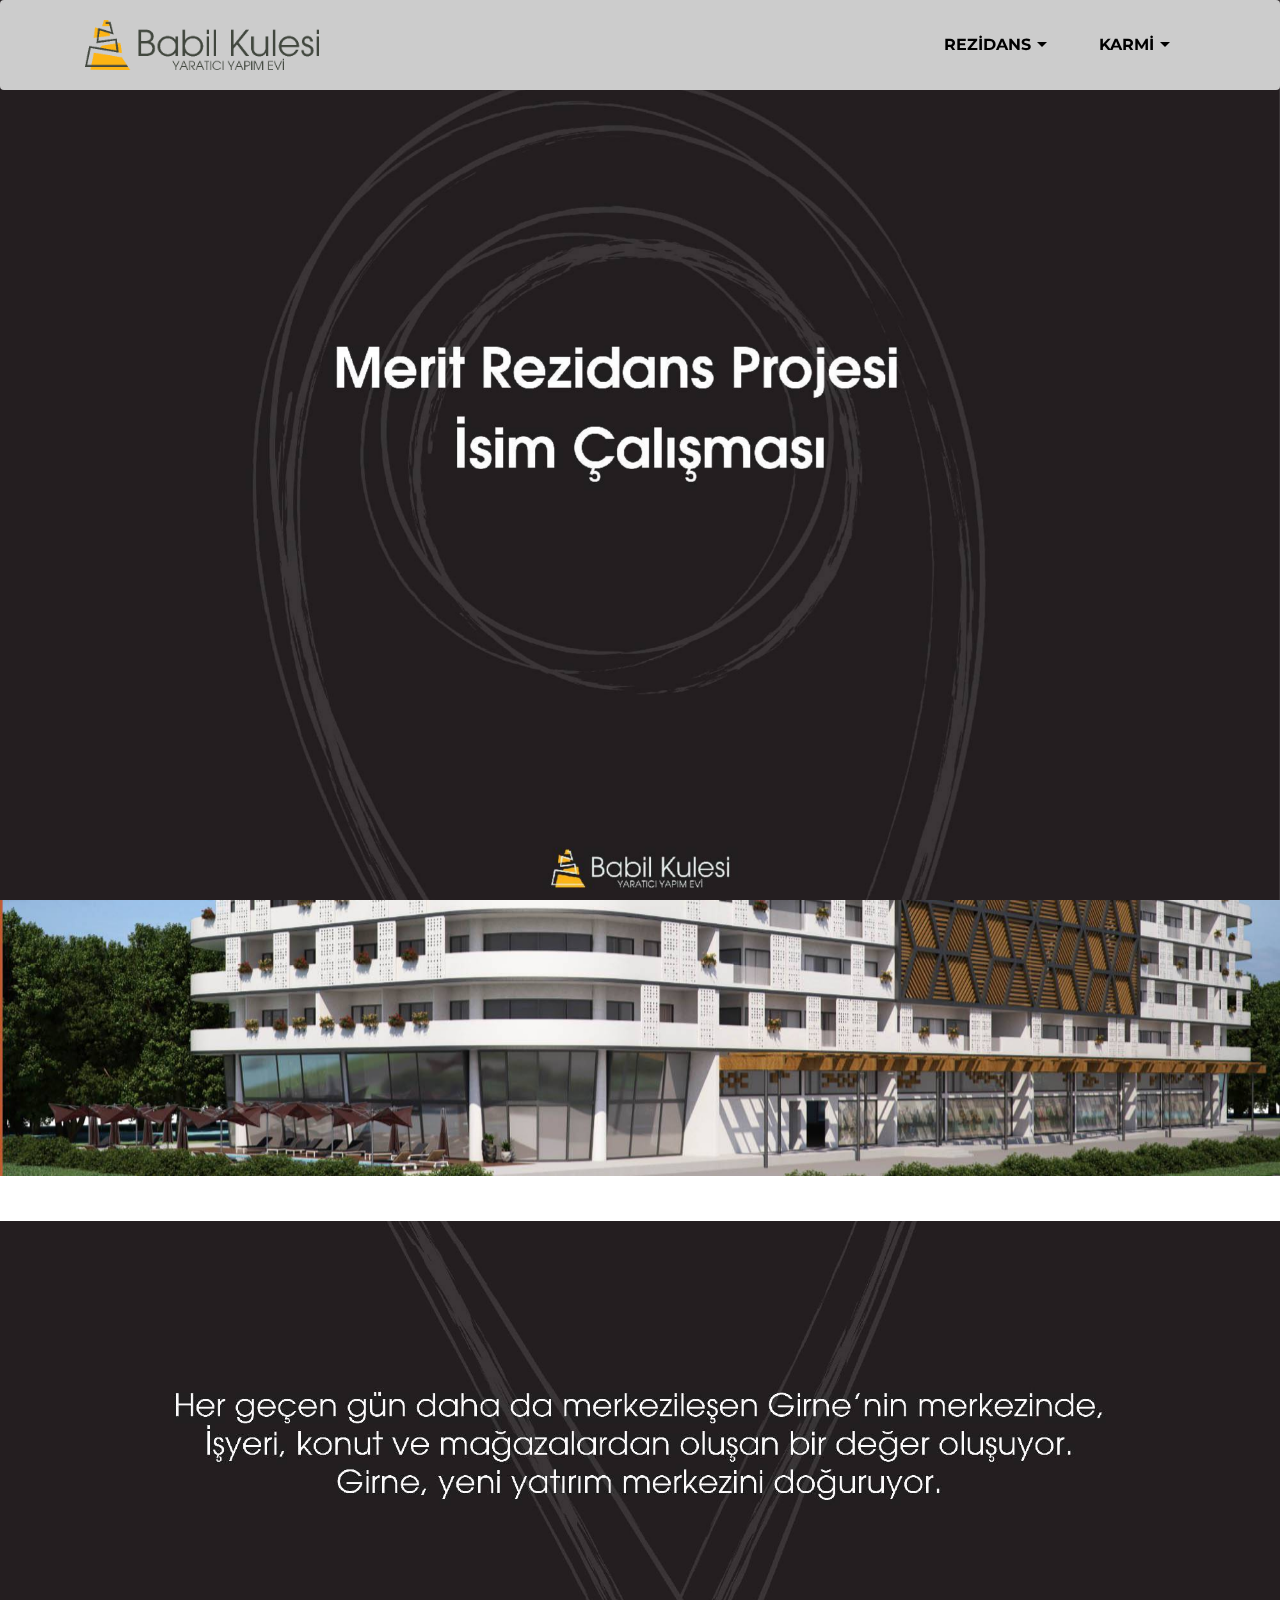
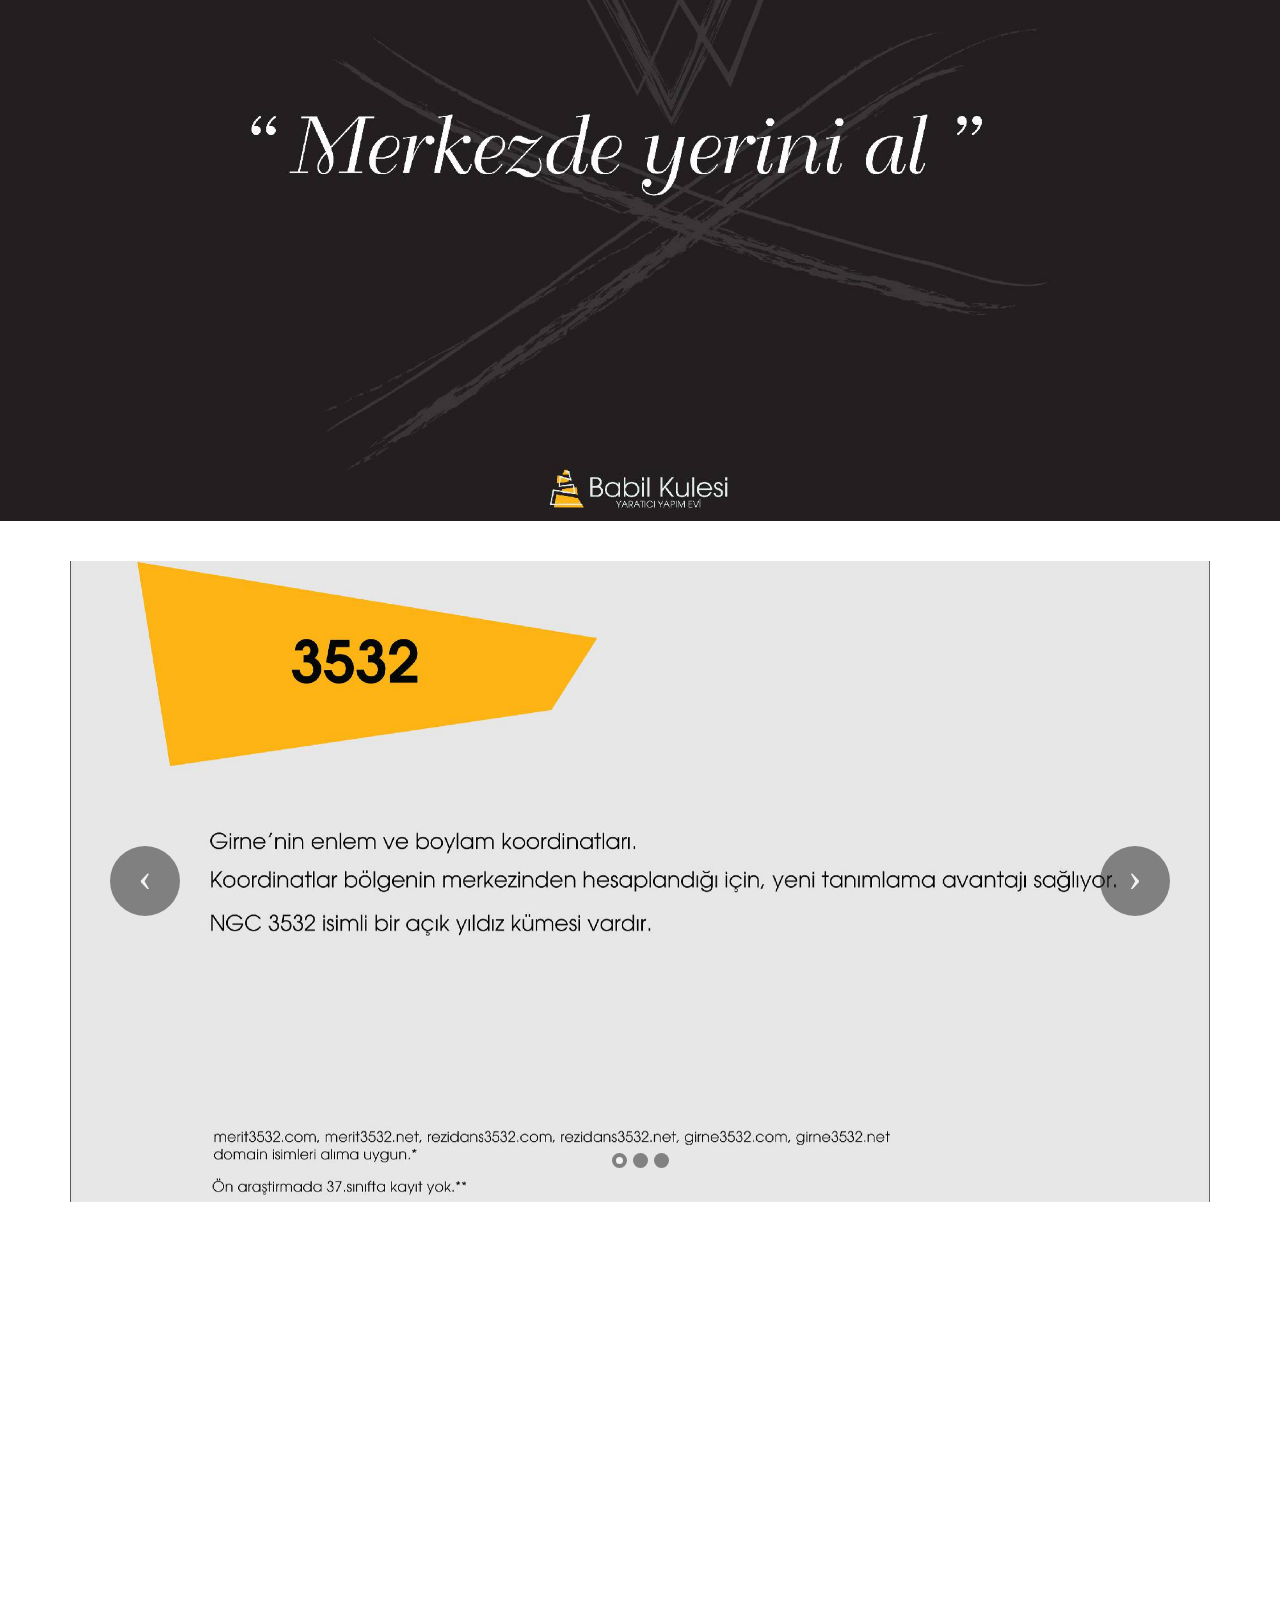
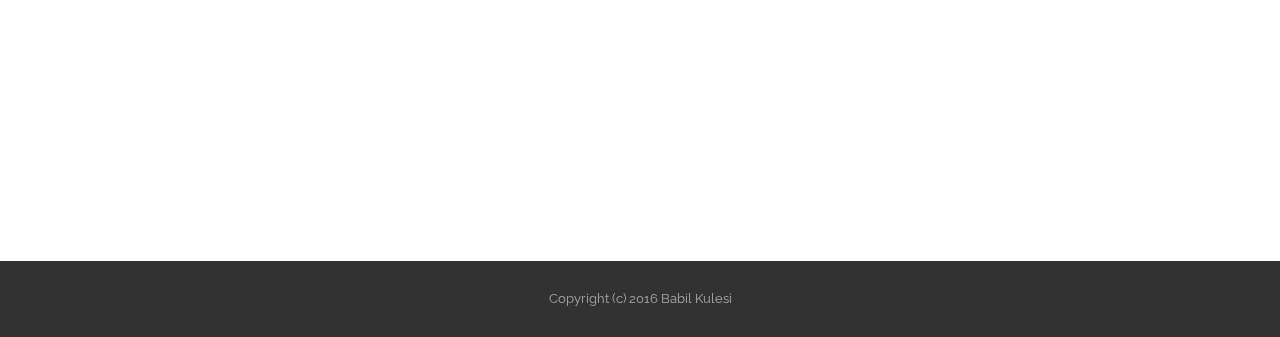
<file: rezidansisim.html>
<!DOCTYPE html>
<html>
<head>
  <!-- Site made with Mobirise Website Builder v3.9.2, https://mobirise.com -->
  <meta charset="UTF-8">
  <meta http-equiv="X-UA-Compatible" content="IE=edge">
  <meta name="generator" content="Mobirise v3.9.2, mobirise.com">
  <meta name="viewport" content="width=device-width, initial-scale=1">
  <link rel="shortcut icon" href="assets/images/babillogo1-600x128-66.png" type="image/x-icon">
  <meta name="description" content="">
  
  <link rel="stylesheet" href="https://fonts.googleapis.com/css?family=Lora:400,700,400italic,700italic&amp;subset=latin">
  <link rel="stylesheet" href="https://fonts.googleapis.com/css?family=Montserrat:400,700">
  <link rel="stylesheet" href="https://fonts.googleapis.com/css?family=Raleway:100,100i,200,200i,300,300i,400,400i,500,500i,600,600i,700,700i,800,800i,900,900i">
  <link rel="stylesheet" href="assets/bootstrap-material-design-font/css/material.css">
  <link rel="stylesheet" href="assets/tether/tether.min.css">
  <link rel="stylesheet" href="assets/bootstrap/css/bootstrap.min.css">
  <link rel="stylesheet" href="assets/animate.css/animate.min.css">
  <link rel="stylesheet" href="assets/dropdown/css/style.css">
  <link rel="stylesheet" href="assets/theme/css/style.css">
  <link rel="stylesheet" href="assets/mobirise/css/mbr-additional.css" type="text/css">
  
  
  
</head>
<body>
<section id="menu-i">

    <nav class="navbar navbar-dropdown">
        <div class="container">

            <div class="mbr-table">
                <div class="mbr-table-cell">

                    <div class="navbar-brand">
                        <a href="index.html" class="navbar-logo"><img src="assets/images/babillogo1-600x128-66.png" alt="Mobirise"></a>
                        
                    </div>

                </div>
                <div class="mbr-table-cell">

                    <button class="navbar-toggler pull-xs-right hidden-md-up" type="button" data-toggle="collapse" data-target="#exCollapsingNavbar">
                        <div class="hamburger-icon"></div>
                    </button>

                    <ul class="nav-dropdown collapse pull-xs-right nav navbar-nav navbar-toggleable-sm" id="exCollapsingNavbar"><li class="nav-item dropdown"><a class="nav-link link dropdown-toggle" data-toggle="dropdown-submenu" href="https://mobirise.com/" aria-expanded="false">REZİDANS</a><div class="dropdown-menu"><a class="dropdown-item" href="rezidansisim">REZİDANS İSİM</a><a class="dropdown-item" href="rezidanscephe">REZİDANS CEPHE</a></div></li><li class="nav-item dropdown open"><a class="nav-link link dropdown-toggle" data-toggle="dropdown-submenu" href="https://mobirise.com/" aria-expanded="true">KARMİ</a><div class="dropdown-menu"><a class="dropdown-item" href="karmiisim">KARMİ İSİM</a><a class="dropdown-item" href="karmicephe">KARMİ CEPHE</a></div></li></ul>
                    <button hidden="" class="navbar-toggler navbar-close" type="button" data-toggle="collapse" data-target="#exCollapsingNavbar">
                        <div class="close-icon"></div>
                    </button>

                </div>
            </div>

        </div>
    </nav>

</section>

<section class="engine"><a rel="external" href="https://mobirise.com">top offline website building software download</a></section><section class="mbr-section mbr-section-hero mbr-section-full mbr-parallax-background mbr-after-navbar" id="header1-m" style="background-image: url(assets/images/merit-rezidans-isim-sunumu-1-2000x1413-78.jpg);">

    

    <div class="mbr-table-cell">

        <div class="container">
            <div class="row">
                <div class="mbr-section col-md-10 col-md-offset-1 text-xs-center">

                    
                    
                    
                </div>
            </div>
        </div>
    </div>

    

</section>

<section class="mbr-section article mbr-parallax-background" id="msg-box8-k" style="background-image: url(assets/images/ornek-1-2000x1125-12.jpg); padding-top: 160px; padding-bottom: 160px;">

    
    <div class="container">
        <div class="row">
            <div class="col-md-8 col-md-offset-2 text-xs-center">
                
                
                
            </div>
        </div>
    </div>

</section>

<section class="mbr-section mbr-section-hero mbr-section-full" id="header1-n" style="background-image: url(assets/images/merit-rezidans-isim-sunumu-2-2000x1414-38.jpg);">

    

    <div class="mbr-table-cell">

        <div class="container">
            <div class="row">
                <div class="mbr-section col-md-10 col-md-offset-1 text-xs-center">

                    
                    
                    
                </div>
            </div>
        </div>
    </div>

    

</section>

<section class="mbr-slider mbr-section mbr-section__container carousel slide mbr-section-nopadding" data-ride="carousel" data-keyboard="false" data-wrap="true" data-pause="false" data-interval="5000" id="slider3-o" style="background-color: rgb(255, 255, 255);">
    <div class=" container boxed-slider" style="padding-top: 40px; padding-bottom: 80px;">
        <div>
            <div>
                <ol class="carousel-indicators">
                    <li data-app-prevent-settings="" data-target="#slider3-o" data-slide-to="0" class="active"></li><li data-app-prevent-settings="" data-target="#slider3-o" data-slide-to="1"></li><li data-app-prevent-settings="" data-target="#slider3-o" class="" data-slide-to="2"></li>
                </ol>
                <div class="carousel-inner" role="listbox">
                    <div class="mbr-section mbr-section-hero carousel-item dark center active" data-bg-video-slide="false">
                        <div class="mbr-table-cell">
                            
                            <div class="container-slide">
                                <img src="assets/images/merit-rezidans-isim-sunumu-3-2000x1124-34.jpg">
                                <div class="row">
                                    <div class="col-md-8 col-md-offset-2 text-xs-center">
                                        
                                        

                                        
                                    </div>
                                </div>
                            </div>
                        </div>
                    </div><div class="mbr-section mbr-section-hero carousel-item dark center" data-bg-video-slide="false">
                        <div class="mbr-table-cell">
                            
                            <div class="container-slide">
                                <img src="assets/images/merit-rezidans-isim-sunumu-4-2000x1124-90.jpg">
                                <div class="row">
                                    <div class="col-md-8 col-md-offset-2 text-xs-center">
                                        
                                        

                                        
                                    </div>
                                </div>
                            </div>
                        </div>
                    </div><div class="mbr-section mbr-section-hero carousel-item dark center" data-bg-video-slide="false">
                        <div class="mbr-table-cell">
                            
                            <div class="container-slide">
                                <img src="assets/images/merit-rezidans-isim-sunumu-5-2000x1124-24.jpg">
                                <div class="row">
                                    <div class="col-md-8 col-md-offset-2 text-xs-center">
                                        
                                        

                                        
                                    </div>
                                </div>
                            </div>
                        </div>
                    </div>
                </div>

                <a data-app-prevent-settings="" class="left carousel-control" role="button" data-slide="prev" href="#slider3-o">
                    <span class="icon-prev" aria-hidden="true"></span>
                    <span class="sr-only">Previous</span>
                </a>
                <a data-app-prevent-settings="" class="right carousel-control" role="button" data-slide="next" href="#slider3-o">
                    <span class="icon-next" aria-hidden="true"></span>
                    <span class="sr-only">Next</span>
                </a>
            </div>
        </div>
    </div>
</section>

<section class="mbr-section article mbr-section__container" id="content1-p" style="background-color: rgb(255, 255, 255); padding-top: 20px; padding-bottom: 20px;">

    <div class="container">
        <div class="row">
            <div class="col-xs-12 lead"><p>*17.11.2016 tarihinde ön araştırma yapılarak tespit edilmiştir. Ön bilgilendirme amacındadır.&nbsp;</p><p>Kesin domain ismi alımından önce tekrar kontrol gerekmektedir.</p><p><br></p><p><br></p><p>**Marka tescil düzenlemesindeki üretim alanı sınıfı:</p><p>37. SINIF</p><p>&nbsp;</p><p>İnşaat hizmetleri, inşaat araç – gereçlerinin ve iş makinelerinin kiralanması hizmetleri.&nbsp;</p><p>Temizlik hizmetleri; dezenfeksiyon hizmetleri; haşere ilaçlama hizmetleri; temizlik araçları ve makinelerinin kiralanması hizmetleri.&nbsp;</p><p>Kara araçları servis istasyonu hizmetleri (bakım, tamir ve akaryakıt dolumu).&nbsp;</p><p>Deniz araçlarının bakımı ve tamiri hizmetleri; gemi inşaatı hizmetleri.&nbsp;</p><p>Hava taşıtlarının bakım ve tamiri hizmetleri.&nbsp;</p><p>Mobilyalara ilişkin döşeme, tamir, restorasyon hizmetleri.&nbsp;</p><p>Isıtma, havalandırma ve su tesisatının kurulması (tesis edilmesi), bakımı ve tamiri hizmetleri.&nbsp;</p><p>Giysilerin temizliği, bakımı ve tamiri hizmetleri.&nbsp;</p><p>Sınai makinelerin ve cihazların, büro makinelerinin ve cihazlarının, haberleşme cihazlarının, elektrikli ve elektronik cihazların tesisi,&nbsp;</p><p>bakımı ve tamiri hizmetleri.&nbsp;</p><p>Asansör tamiri ve bakımı hizmetleri. &nbsp;</p><p>Saat tamiri hizmetleri.&nbsp;</p><p>Madencilik, maden çıkarma hizmetleri. &nbsp;</p><p>Ayakkabı, çanta, kemer tamiri hizmetleri.</p></div>
        </div>
    </div>

</section>

<footer class="mbr-small-footer mbr-section mbr-section-nopadding" id="footer1-l" style="background-color: rgb(50, 50, 50); padding-top: 1.75rem; padding-bottom: 1.75rem;">
    
    <div class="container">
        <p class="text-xs-center">Copyright (c) 2016 Babil Kulesi</p>
    </div>
</footer>


  <script src="assets/web/assets/jquery/jquery.min.js"></script>
  <script src="assets/tether/tether.min.js"></script>
  <script src="assets/bootstrap/js/bootstrap.min.js"></script>
  <script src="assets/smooth-scroll/SmoothScroll.js"></script>
  <script src="assets/viewportChecker/jquery.viewportchecker.js"></script>
  <script src="assets/dropdown/js/script.min.js"></script>
  <script src="assets/touchSwipe/jquery.touchSwipe.min.js"></script>
  <script src="assets/jarallax/jarallax.js"></script>
  <script src="assets/bootstrap-carousel-swipe/bootstrap-carousel-swipe.js"></script>
  <script src="assets/theme/js/script.js"></script>
  
  
  <input name="animation" type="hidden">
  </body>
</html>
</file>
<file: assets/bootstrap-material-design-font/css/material.css>
@font-face {
  font-family: 'Material-Design-Icons';
  src: url('../fonts/Material-Design-Icons.eot?3ocs8m');
  src: url('../fonts/Material-Design-Icons.eot?#iefix3ocs8m') format('embedded-opentype'), url('../fonts/Material-Design-Icons.woff?3ocs8m') format('woff'), url('../fonts/Material-Design-Icons.ttf?3ocs8m') format('truetype'), url('../fonts/Material-Design-Icons.svg?3ocs8m#Material-Design-Icons') format('svg');
  font-weight: normal;
  font-style: normal;
}
[class^="mdi-"],
[class*="mdi-"] {
  speak: none;
  display: inline-block;
  font-style: normal;
  font-variant:normal;
  font-weight:normal;
  /*font-size:24px;*/
  line-height:1;
  font-family:'Material-Design-Icons' !important;
  text-rendering: auto;
  
  -webkit-font-smoothing: antialiased;
  -moz-osx-font-smoothing: grayscale;
  -webkit-transform: translate(0, 0);
      -ms-transform: translate(0, 0);
          transform: translate(0, 0);
}
[class^="mdi-"]:before,
[class*="mdi-"]:before {
  display: inline-block;
  speak: none;
  text-decoration: inherit;
}
[class^="mdi-"].pull-left,
[class*="mdi-"].pull-left {
  margin-right: .3em;
}
[class^="mdi-"].pull-right,
[class*="mdi-"].pull-right {
  margin-left: .3em;
}
[class^="mdi-"].mdi-lg:before,
[class*="mdi-"].mdi-lg:before,
[class^="mdi-"].mdi-lg:after,
[class*="mdi-"].mdi-lg:after {
  font-size: 1.33333333em;
  line-height: 0.75em;
  vertical-align: -15%;
}
[class^="mdi-"].mdi-2x:before,
[class*="mdi-"].mdi-2x:before,
[class^="mdi-"].mdi-2x:after,
[class*="mdi-"].mdi-2x:after {
  font-size: 2em;
}
[class^="mdi-"].mdi-3x:before,
[class*="mdi-"].mdi-3x:before,
[class^="mdi-"].mdi-3x:after,
[class*="mdi-"].mdi-3x:after {
  font-size: 3em;
}
[class^="mdi-"].mdi-4x:before,
[class*="mdi-"].mdi-4x:before,
[class^="mdi-"].mdi-4x:after,
[class*="mdi-"].mdi-4x:after {
  font-size: 4em;
}
[class^="mdi-"].mdi-5x:before,
[class*="mdi-"].mdi-5x:before,
[class^="mdi-"].mdi-5x:after,
[class*="mdi-"].mdi-5x:after {
  font-size: 5em;
}
[class^="mdi-device-signal-cellular-"]:after,
[class^="mdi-device-battery-"]:after,
[class^="mdi-device-battery-charging-"]:after,
[class^="mdi-device-signal-cellular-connected-no-internet-"]:after,
[class^="mdi-device-signal-wifi-"]:after,
[class^="mdi-device-signal-wifi-statusbar-not-connected"]:after,
.mdi-device-network-wifi:after {
  opacity: .3;
  position: absolute;
  left: 0;
  top: 0;
  z-index: 1;
  display: inline-block;
  speak: none;
  text-decoration: inherit;
}
[class^="mdi-device-signal-cellular-"]:after {
  content: "\e758";
}
[class^="mdi-device-battery-"]:after {
  content: "\e735";
}
[class^="mdi-device-battery-charging-"]:after {
  content: "\e733";
}
[class^="mdi-device-signal-cellular-connected-no-internet-"]:after {
  content: "\e75d";
}
[class^="mdi-device-signal-wifi-"]:after,
.mdi-device-network-wifi:after {
  content: "\e765";
}
[class^="mdi-device-signal-wifi-statusbasr-not-connected"]:after {
  content: "\e8f7";
}
.mdi-device-signal-cellular-off:after,
.mdi-device-signal-cellular-null:after,
.mdi-device-signal-cellular-no-sim:after,
.mdi-device-signal-wifi-off:after,
.mdi-device-signal-wifi-4-bar:after,
.mdi-device-signal-cellular-4-bar:after,
.mdi-device-battery-alert:after,
.mdi-device-signal-cellular-connected-no-internet-4-bar:after,
.mdi-device-battery-std:after,
.mdi-device-battery-full .mdi-device-battery-unknown:after {
  content: "";
}
.mdi-fw {
  width: 1.28571429em;
  text-align: center;
}
.mdi-ul {
  padding-left: 0;
  margin-left: 2.14285714em;
  list-style-type: none;
}
.mdi-ul > li {
  position: relative;
}
.mdi-li {
  position: absolute;
  left: -2.14285714em;
  width: 2.14285714em;
  top: 0.14285714em;
  text-align: center;
}
.mdi-li.mdi-lg {
  left: -1.85714286em;
}
.mdi-border {
  padding: .2em .25em .15em;
  border: solid 0.08em #eeeeee;
  border-radius: .1em;
}
.mdi-spin {
  -webkit-animation: mdi-spin 2s infinite linear;
  animation: mdi-spin 2s infinite linear;
  -webkit-transform-origin: 50% 50%;
  -ms-transform-origin: 50% 50%;
      transform-origin: 50% 50%;
}
.mdi-pulse {
  -webkit-animation: mdi-spin 1s steps(8) infinite;
  animation: mdi-spin 1s steps(8) infinite;
  -webkit-transform-origin: 50% 50%;
  -ms-transform-origin: 50% 50%;
      transform-origin: 50% 50%;
}
@-webkit-keyframes mdi-spin {
  0% {
    -webkit-transform: rotate(0deg);
    transform: rotate(0deg);
  }
  100% {
    -webkit-transform: rotate(359deg);
    transform: rotate(359deg);
  }
}
@keyframes mdi-spin {
  0% {
    -webkit-transform: rotate(0deg);
    transform: rotate(0deg);
  }
  100% {
    -webkit-transform: rotate(359deg);
    transform: rotate(359deg);
  }
}
.mdi-rotate-90 {
  filter: progid:DXImageTransform.Microsoft.BasicImage(rotation=1);
  -webkit-transform: rotate(90deg);
  -ms-transform: rotate(90deg);
  transform: rotate(90deg);
}
.mdi-rotate-180 {
  filter: progid:DXImageTransform.Microsoft.BasicImage(rotation=2);
  -webkit-transform: rotate(180deg);
  -ms-transform: rotate(180deg);
  transform: rotate(180deg);
}
.mdi-rotate-270 {
  filter: progid:DXImageTransform.Microsoft.BasicImage(rotation=3);
  -webkit-transform: rotate(270deg);
  -ms-transform: rotate(270deg);
  transform: rotate(270deg);
}
.mdi-flip-horizontal {
  filter: progid:DXImageTransform.Microsoft.BasicImage(rotation=0, mirror=1);
  -webkit-transform: scale(-1, 1);
  -ms-transform: scale(-1, 1);
  transform: scale(-1, 1);
}
.mdi-flip-vertical {
  filter: progid:DXImageTransform.Microsoft.BasicImage(rotation=2, mirror=1);
  -webkit-transform: scale(1, -1);
  -ms-transform: scale(1, -1);
  transform: scale(1, -1);
}
:root .mdi-rotate-90,
:root .mdi-rotate-180,
:root .mdi-rotate-270,
:root .mdi-flip-horizontal,
:root .mdi-flip-vertical {
  -webkit-filter: none;
          filter: none;
}
.mdi-stack {
  position: relative;
  display: inline-block;
  width: 2em;
  height: 2em;
  line-height: 2em;
  vertical-align: middle;
}
.mdi-stack-1x,
.mdi-stack-2x {
  position: absolute;
  left: 0;
  width: 100%;
  text-align: center;
}
.mdi-stack-1x {
  line-height: inherit;
}
.mdi-stack-2x {
  font-size: 2em;
}
.mdi-inverse {
  color: #ffffff;
}
/* Start Icons */
.mdi-action-3d-rotation:before {
  content: "\e600";
}
.mdi-action-accessibility:before {
  content: "\e601";
}
.mdi-action-account-balance-wallet:before {
  content: "\e602";
}
.mdi-action-account-balance:before {
  content: "\e603";
}
.mdi-action-account-box:before {
  content: "\e604";
}
.mdi-action-account-child:before {
  content: "\e605";
}
.mdi-action-account-circle:before {
  content: "\e606";
}
.mdi-action-add-shopping-cart:before {
  content: "\e607";
}
.mdi-action-alarm-add:before {
  content: "\e608";
}
.mdi-action-alarm-off:before {
  content: "\e609";
}
.mdi-action-alarm-on:before {
  content: "\e60a";
}
.mdi-action-alarm:before {
  content: "\e60b";
}
.mdi-action-android:before {
  content: "\e60c";
}
.mdi-action-announcement:before {
  content: "\e60d";
}
.mdi-action-aspect-ratio:before {
  content: "\e60e";
}
.mdi-action-assessment:before {
  content: "\e60f";
}
.mdi-action-assignment-ind:before {
  content: "\e610";
}
.mdi-action-assignment-late:before {
  content: "\e611";
}
.mdi-action-assignment-return:before {
  content: "\e612";
}
.mdi-action-assignment-returned:before {
  content: "\e613";
}
.mdi-action-assignment-turned-in:before {
  content: "\e614";
}
.mdi-action-assignment:before {
  content: "\e615";
}
.mdi-action-autorenew:before {
  content: "\e616";
}
.mdi-action-backup:before {
  content: "\e617";
}
.mdi-action-book:before {
  content: "\e618";
}
.mdi-action-bookmark-outline:before {
  content: "\e619";
}
.mdi-action-bookmark:before {
  content: "\e61a";
}
.mdi-action-bug-report:before {
  content: "\e61b";
}
.mdi-action-cached:before {
  content: "\e61c";
}
.mdi-action-check-circle:before {
  content: "\e61d";
}
.mdi-action-class:before {
  content: "\e61e";
}
.mdi-action-credit-card:before {
  content: "\e61f";
}
.mdi-action-dashboard:before {
  content: "\e620";
}
.mdi-action-delete:before {
  content: "\e621";
}
.mdi-action-description:before {
  content: "\e622";
}
.mdi-action-dns:before {
  content: "\e623";
}
.mdi-action-done-all:before {
  content: "\e624";
}
.mdi-action-done:before {
  content: "\e625";
}
.mdi-action-event:before {
  content: "\e626";
}
.mdi-action-exit-to-app:before {
  content: "\e627";
}
.mdi-action-explore:before {
  content: "\e628";
}
.mdi-action-extension:before {
  content: "\e629";
}
.mdi-action-face-unlock:before {
  content: "\e62a";
}
.mdi-action-favorite-outline:before {
  content: "\e62b";
}
.mdi-action-favorite:before {
  content: "\e62c";
}
.mdi-action-find-in-page:before {
  content: "\e62d";
}
.mdi-action-find-replace:before {
  content: "\e62e";
}
.mdi-action-flip-to-back:before {
  content: "\e62f";
}
.mdi-action-flip-to-front:before {
  content: "\e630";
}
.mdi-action-get-app:before {
  content: "\e631";
}
.mdi-action-grade:before {
  content: "\e632";
}
.mdi-action-group-work:before {
  content: "\e633";
}
.mdi-action-help:before {
  content: "\e634";
}
.mdi-action-highlight-remove:before {
  content: "\e635";
}
.mdi-action-history:before {
  content: "\e636";
}
.mdi-action-home:before {
  content: "\e637";
}
.mdi-action-https:before {
  content: "\e638";
}
.mdi-action-info-outline:before {
  content: "\e639";
}
.mdi-action-info:before {
  content: "\e63a";
}
.mdi-action-input:before {
  content: "\e63b";
}
.mdi-action-invert-colors:before {
  content: "\e63c";
}
.mdi-action-label-outline:before {
  content: "\e63d";
}
.mdi-action-label:before {
  content: "\e63e";
}
.mdi-action-language:before {
  content: "\e63f";
}
.mdi-action-launch:before {
  content: "\e640";
}
.mdi-action-list:before {
  content: "\e641";
}
.mdi-action-lock-open:before {
  content: "\e642";
}
.mdi-action-lock-outline:before {
  content: "\e643";
}
.mdi-action-lock:before {
  content: "\e644";
}
.mdi-action-loyalty:before {
  content: "\e645";
}
.mdi-action-markunread-mailbox:before {
  content: "\e646";
}
.mdi-action-note-add:before {
  content: "\e647";
}
.mdi-action-open-in-browser:before {
  content: "\e648";
}
.mdi-action-open-in-new:before {
  content: "\e649";
}
.mdi-action-open-with:before {
  content: "\e64a";
}
.mdi-action-pageview:before {
  content: "\e64b";
}
.mdi-action-payment:before {
  content: "\e64c";
}
.mdi-action-perm-camera-mic:before {
  content: "\e64d";
}
.mdi-action-perm-contact-cal:before {
  content: "\e64e";
}
.mdi-action-perm-data-setting:before {
  content: "\e64f";
}
.mdi-action-perm-device-info:before {
  content: "\e650";
}
.mdi-action-perm-identity:before {
  content: "\e651";
}
.mdi-action-perm-media:before {
  content: "\e652";
}
.mdi-action-perm-phone-msg:before {
  content: "\e653";
}
.mdi-action-perm-scan-wifi:before {
  content: "\e654";
}
.mdi-action-picture-in-picture:before {
  content: "\e655";
}
.mdi-action-polymer:before {
  content: "\e656";
}
.mdi-action-print:before {
  content: "\e657";
}
.mdi-action-query-builder:before {
  content: "\e658";
}
.mdi-action-question-answer:before {
  content: "\e659";
}
.mdi-action-receipt:before {
  content: "\e65a";
}
.mdi-action-redeem:before {
  content: "\e65b";
}
.mdi-action-reorder:before {
  content: "\e65c";
}
.mdi-action-report-problem:before {
  content: "\e65d";
}
.mdi-action-restore:before {
  content: "\e65e";
}
.mdi-action-room:before {
  content: "\e65f";
}
.mdi-action-schedule:before {
  content: "\e660";
}
.mdi-action-search:before {
  content: "\e661";
}
.mdi-action-settings-applications:before {
  content: "\e662";
}
.mdi-action-settings-backup-restore:before {
  content: "\e663";
}
.mdi-action-settings-bluetooth:before {
  content: "\e664";
}
.mdi-action-settings-cell:before {
  content: "\e665";
}
.mdi-action-settings-display:before {
  content: "\e666";
}
.mdi-action-settings-ethernet:before {
  content: "\e667";
}
.mdi-action-settings-input-antenna:before {
  content: "\e668";
}
.mdi-action-settings-input-component:before {
  content: "\e669";
}
.mdi-action-settings-input-composite:before {
  content: "\e66a";
}
.mdi-action-settings-input-hdmi:before {
  content: "\e66b";
}
.mdi-action-settings-input-svideo:before {
  content: "\e66c";
}
.mdi-action-settings-overscan:before {
  content: "\e66d";
}
.mdi-action-settings-phone:before {
  content: "\e66e";
}
.mdi-action-settings-power:before {
  content: "\e66f";
}
.mdi-action-settings-remote:before {
  content: "\e670";
}
.mdi-action-settings-voice:before {
  content: "\e671";
}
.mdi-action-settings:before {
  content: "\e672";
}
.mdi-action-shop-two:before {
  content: "\e673";
}
.mdi-action-shop:before {
  content: "\e674";
}
.mdi-action-shopping-basket:before {
  content: "\e675";
}
.mdi-action-shopping-cart:before {
  content: "\e676";
}
.mdi-action-speaker-notes:before {
  content: "\e677";
}
.mdi-action-spellcheck:before {
  content: "\e678";
}
.mdi-action-star-rate:before {
  content: "\e679";
}
.mdi-action-stars:before {
  content: "\e67a";
}
.mdi-action-store:before {
  content: "\e67b";
}
.mdi-action-subject:before {
  content: "\e67c";
}
.mdi-action-supervisor-account:before {
  content: "\e67d";
}
.mdi-action-swap-horiz:before {
  content: "\e67e";
}
.mdi-action-swap-vert-circle:before {
  content: "\e67f";
}
.mdi-action-swap-vert:before {
  content: "\e680";
}
.mdi-action-system-update-tv:before {
  content: "\e681";
}
.mdi-action-tab-unselected:before {
  content: "\e682";
}
.mdi-action-tab:before {
  content: "\e683";
}
.mdi-action-theaters:before {
  content: "\e684";
}
.mdi-action-thumb-down:before {
  content: "\e685";
}
.mdi-action-thumb-up:before {
  content: "\e686";
}
.mdi-action-thumbs-up-down:before {
  content: "\e687";
}
.mdi-action-toc:before {
  content: "\e688";
}
.mdi-action-today:before {
  content: "\e689";
}
.mdi-action-track-changes:before {
  content: "\e68a";
}
.mdi-action-translate:before {
  content: "\e68b";
}
.mdi-action-trending-down:before {
  content: "\e68c";
}
.mdi-action-trending-neutral:before {
  content: "\e68d";
}
.mdi-action-trending-up:before {
  content: "\e68e";
}
.mdi-action-turned-in-not:before {
  content: "\e68f";
}
.mdi-action-turned-in:before {
  content: "\e690";
}
.mdi-action-verified-user:before {
  content: "\e691";
}
.mdi-action-view-agenda:before {
  content: "\e692";
}
.mdi-action-view-array:before {
  content: "\e693";
}
.mdi-action-view-carousel:before {
  content: "\e694";
}
.mdi-action-view-column:before {
  content: "\e695";
}
.mdi-action-view-day:before {
  content: "\e696";
}
.mdi-action-view-headline:before {
  content: "\e697";
}
.mdi-action-view-list:before {
  content: "\e698";
}
.mdi-action-view-module:before {
  content: "\e699";
}
.mdi-action-view-quilt:before {
  content: "\e69a";
}
.mdi-action-view-stream:before {
  content: "\e69b";
}
.mdi-action-view-week:before {
  content: "\e69c";
}
.mdi-action-visibility-off:before {
  content: "\e69d";
}
.mdi-action-visibility:before {
  content: "\e69e";
}
.mdi-action-wallet-giftcard:before {
  content: "\e69f";
}
.mdi-action-wallet-membership:before {
  content: "\e6a0";
}
.mdi-action-wallet-travel:before {
  content: "\e6a1";
}
.mdi-action-work:before {
  content: "\e6a2";
}
.mdi-alert-error:before {
  content: "\e6a3";
}
.mdi-alert-warning:before {
  content: "\e6a4";
}
.mdi-av-album:before {
  content: "\e6a5";
}
.mdi-av-closed-caption:before {
  content: "\e6a6";
}
.mdi-av-equalizer:before {
  content: "\e6a7";
}
.mdi-av-explicit:before {
  content: "\e6a8";
}
.mdi-av-fast-forward:before {
  content: "\e6a9";
}
.mdi-av-fast-rewind:before {
  content: "\e6aa";
}
.mdi-av-games:before {
  content: "\e6ab";
}
.mdi-av-hearing:before {
  content: "\e6ac";
}
.mdi-av-high-quality:before {
  content: "\e6ad";
}
.mdi-av-loop:before {
  content: "\e6ae";
}
.mdi-av-mic-none:before {
  content: "\e6af";
}
.mdi-av-mic-off:before {
  content: "\e6b0";
}
.mdi-av-mic:before {
  content: "\e6b1";
}
.mdi-av-movie:before {
  content: "\e6b2";
}
.mdi-av-my-library-add:before {
  content: "\e6b3";
}
.mdi-av-my-library-books:before {
  content: "\e6b4";
}
.mdi-av-my-library-music:before {
  content: "\e6b5";
}
.mdi-av-new-releases:before {
  content: "\e6b6";
}
.mdi-av-not-interested:before {
  content: "\e6b7";
}
.mdi-av-pause-circle-fill:before {
  content: "\e6b8";
}
.mdi-av-pause-circle-outline:before {
  content: "\e6b9";
}
.mdi-av-pause:before {
  content: "\e6ba";
}
.mdi-av-play-arrow:before {
  content: "\e6bb";
}
.mdi-av-play-circle-fill:before {
  content: "\e6bc";
}
.mdi-av-play-circle-outline:before {
  content: "\e6bd";
}
.mdi-av-play-shopping-bag:before {
  content: "\e6be";
}
.mdi-av-playlist-add:before {
  content: "\e6bf";
}
.mdi-av-queue-music:before {
  content: "\e6c0";
}
.mdi-av-queue:before {
  content: "\e6c1";
}
.mdi-av-radio:before {
  content: "\e6c2";
}
.mdi-av-recent-actors:before {
  content: "\e6c3";
}
.mdi-av-repeat-one:before {
  content: "\e6c4";
}
.mdi-av-repeat:before {
  content: "\e6c5";
}
.mdi-av-replay:before {
  content: "\e6c6";
}
.mdi-av-shuffle:before {
  content: "\e6c7";
}
.mdi-av-skip-next:before {
  content: "\e6c8";
}
.mdi-av-skip-previous:before {
  content: "\e6c9";
}
.mdi-av-snooze:before {
  content: "\e6ca";
}
.mdi-av-stop:before {
  content: "\e6cb";
}
.mdi-av-subtitles:before {
  content: "\e6cc";
}
.mdi-av-surround-sound:before {
  content: "\e6cd";
}
.mdi-av-timer:before {
  content: "\e6ce";
}
.mdi-av-video-collection:before {
  content: "\e6cf";
}
.mdi-av-videocam-off:before {
  content: "\e6d0";
}
.mdi-av-videocam:before {
  content: "\e6d1";
}
.mdi-av-volume-down:before {
  content: "\e6d2";
}
.mdi-av-volume-mute:before {
  content: "\e6d3";
}
.mdi-av-volume-off:before {
  content: "\e6d4";
}
.mdi-av-volume-up:before {
  content: "\e6d5";
}
.mdi-av-web:before {
  content: "\e6d6";
}
.mdi-communication-business:before {
  content: "\e6d7";
}
.mdi-communication-call-end:before {
  content: "\e6d8";
}
.mdi-communication-call-made:before {
  content: "\e6d9";
}
.mdi-communication-call-merge:before {
  content: "\e6da";
}
.mdi-communication-call-missed:before {
  content: "\e6db";
}
.mdi-communication-call-received:before {
  content: "\e6dc";
}
.mdi-communication-call-split:before {
  content: "\e6dd";
}
.mdi-communication-call:before {
  content: "\e6de";
}
.mdi-communication-chat:before {
  content: "\e6df";
}
.mdi-communication-clear-all:before {
  content: "\e6e0";
}
.mdi-communication-comment:before {
  content: "\e6e1";
}
.mdi-communication-contacts:before {
  content: "\e6e2";
}
.mdi-communication-dialer-sip:before {
  content: "\e6e3";
}
.mdi-communication-dialpad:before {
  content: "\e6e4";
}
.mdi-communication-dnd-on:before {
  content: "\e6e5";
}
.mdi-communication-email:before {
  content: "\e6e6";
}
.mdi-communication-forum:before {
  content: "\e6e7";
}
.mdi-communication-import-export:before {
  content: "\e6e8";
}
.mdi-communication-invert-colors-off:before {
  content: "\e6e9";
}
.mdi-communication-invert-colors-on:before {
  content: "\e6ea";
}
.mdi-communication-live-help:before {
  content: "\e6eb";
}
.mdi-communication-location-off:before {
  content: "\e6ec";
}
.mdi-communication-location-on:before {
  content: "\e6ed";
}
.mdi-communication-message:before {
  content: "\e6ee";
}
.mdi-communication-messenger:before {
  content: "\e6ef";
}
.mdi-communication-no-sim:before {
  content: "\e6f0";
}
.mdi-communication-phone:before {
  content: "\e6f1";
}
.mdi-communication-portable-wifi-off:before {
  content: "\e6f2";
}
.mdi-communication-quick-contacts-dialer:before {
  content: "\e6f3";
}
.mdi-communication-quick-contacts-mail:before {
  content: "\e6f4";
}
.mdi-communication-ring-volume:before {
  content: "\e6f5";
}
.mdi-communication-stay-current-landscape:before {
  content: "\e6f6";
}
.mdi-communication-stay-current-portrait:before {
  content: "\e6f7";
}
.mdi-communication-stay-primary-landscape:before {
  content: "\e6f8";
}
.mdi-communication-stay-primary-portrait:before {
  content: "\e6f9";
}
.mdi-communication-swap-calls:before {
  content: "\e6fa";
}
.mdi-communication-textsms:before {
  content: "\e6fb";
}
.mdi-communication-voicemail:before {
  content: "\e6fc";
}
.mdi-communication-vpn-key:before {
  content: "\e6fd";
}
.mdi-content-add-box:before {
  content: "\e6fe";
}
.mdi-content-add-circle-outline:before {
  content: "\e6ff";
}
.mdi-content-add-circle:before {
  content: "\e700";
}
.mdi-content-add:before {
  content: "\e701";
}
.mdi-content-archive:before {
  content: "\e702";
}
.mdi-content-backspace:before {
  content: "\e703";
}
.mdi-content-block:before {
  content: "\e704";
}
.mdi-content-clear:before {
  content: "\e705";
}
.mdi-content-content-copy:before {
  content: "\e706";
}
.mdi-content-content-cut:before {
  content: "\e707";
}
.mdi-content-content-paste:before {
  content: "\e708";
}
.mdi-content-create:before {
  content: "\e709";
}
.mdi-content-drafts:before {
  content: "\e70a";
}
.mdi-content-filter-list:before {
  content: "\e70b";
}
.mdi-content-flag:before {
  content: "\e70c";
}
.mdi-content-forward:before {
  content: "\e70d";
}
.mdi-content-gesture:before {
  content: "\e70e";
}
.mdi-content-inbox:before {
  content: "\e70f";
}
.mdi-content-link:before {
  content: "\e710";
}
.mdi-content-mail:before {
  content: "\e711";
}
.mdi-content-markunread:before {
  content: "\e712";
}
.mdi-content-redo:before {
  content: "\e713";
}
.mdi-content-remove-circle-outline:before {
  content: "\e714";
}
.mdi-content-remove-circle:before {
  content: "\e715";
}
.mdi-content-remove:before {
  content: "\e716";
}
.mdi-content-reply-all:before {
  content: "\e717";
}
.mdi-content-reply:before {
  content: "\e718";
}
.mdi-content-report:before {
  content: "\e719";
}
.mdi-content-save:before {
  content: "\e71a";
}
.mdi-content-select-all:before {
  content: "\e71b";
}
.mdi-content-send:before {
  content: "\e71c";
}
.mdi-content-sort:before {
  content: "\e71d";
}
.mdi-content-text-format:before {
  content: "\e71e";
}
.mdi-content-undo:before {
  content: "\e71f";
}
.mdi-editor-attach-file:before {
  content: "\e776";
}
.mdi-editor-attach-money:before {
  content: "\e777";
}
.mdi-editor-border-all:before {
  content: "\e778";
}
.mdi-editor-border-bottom:before {
  content: "\e779";
}
.mdi-editor-border-clear:before {
  content: "\e77a";
}
.mdi-editor-border-color:before {
  content: "\e77b";
}
.mdi-editor-border-horizontal:before {
  content: "\e77c";
}
.mdi-editor-border-inner:before {
  content: "\e77d";
}
.mdi-editor-border-left:before {
  content: "\e77e";
}
.mdi-editor-border-outer:before {
  content: "\e77f";
}
.mdi-editor-border-right:before {
  content: "\e780";
}
.mdi-editor-border-style:before {
  content: "\e781";
}
.mdi-editor-border-top:before {
  content: "\e782";
}
.mdi-editor-border-vertical:before {
  content: "\e783";
}
.mdi-editor-format-align-center:before {
  content: "\e784";
}
.mdi-editor-format-align-justify:before {
  content: "\e785";
}
.mdi-editor-format-align-left:before {
  content: "\e786";
}
.mdi-editor-format-align-right:before {
  content: "\e787";
}
.mdi-editor-format-bold:before {
  content: "\e788";
}
.mdi-editor-format-clear:before {
  content: "\e789";
}
.mdi-editor-format-color-fill:before {
  content: "\e78a";
}
.mdi-editor-format-color-reset:before {
  content: "\e78b";
}
.mdi-editor-format-color-text:before {
  content: "\e78c";
}
.mdi-editor-format-indent-decrease:before {
  content: "\e78d";
}
.mdi-editor-format-indent-increase:before {
  content: "\e78e";
}
.mdi-editor-format-italic:before {
  content: "\e78f";
}
.mdi-editor-format-line-spacing:before {
  content: "\e790";
}
.mdi-editor-format-list-bulleted:before {
  content: "\e791";
}
.mdi-editor-format-list-numbered:before {
  content: "\e792";
}
.mdi-editor-format-paint:before {
  content: "\e793";
}
.mdi-editor-format-quote:before {
  content: "\e794";
}
.mdi-editor-format-size:before {
  content: "\e795";
}
.mdi-editor-format-strikethrough:before {
  content: "\e796";
}
.mdi-editor-format-textdirection-l-to-r:before {
  content: "\e797";
}
.mdi-editor-format-textdirection-r-to-l:before {
  content: "\e798";
}
.mdi-editor-format-underline:before {
  content: "\e799";
}
.mdi-editor-functions:before {
  content: "\e79a";
}
.mdi-editor-insert-chart:before {
  content: "\e79b";
}
.mdi-editor-insert-comment:before {
  content: "\e79c";
}
.mdi-editor-insert-drive-file:before {
  content: "\e79d";
}
.mdi-editor-insert-emoticon:before {
  content: "\e79e";
}
.mdi-editor-insert-invitation:before {
  content: "\e79f";
}
.mdi-editor-insert-link:before {
  content: "\e7a0";
}
.mdi-editor-insert-photo:before {
  content: "\e7a1";
}
.mdi-editor-merge-type:before {
  content: "\e7a2";
}
.mdi-editor-mode-comment:before {
  content: "\e7a3";
}
.mdi-editor-mode-edit:before {
  content: "\e7a4";
}
.mdi-editor-publish:before {
  content: "\e7a5";
}
.mdi-editor-vertical-align-bottom:before {
  content: "\e7a6";
}
.mdi-editor-vertical-align-center:before {
  content: "\e7a7";
}
.mdi-editor-vertical-align-top:before {
  content: "\e7a8";
}
.mdi-editor-wrap-text:before {
  content: "\e7a9";
}
.mdi-file-attachment:before {
  content: "\e7aa";
}
.mdi-file-cloud-circle:before {
  content: "\e7ab";
}
.mdi-file-cloud-done:before {
  content: "\e7ac";
}
.mdi-file-cloud-download:before {
  content: "\e7ad";
}
.mdi-file-cloud-off:before {
  content: "\e7ae";
}
.mdi-file-cloud-queue:before {
  content: "\e7af";
}
.mdi-file-cloud-upload:before {
  content: "\e7b0";
}
.mdi-file-cloud:before {
  content: "\e7b1";
}
.mdi-file-file-download:before {
  content: "\e7b2";
}
.mdi-file-file-upload:before {
  content: "\e7b3";
}
.mdi-file-folder-open:before {
  content: "\e7b4";
}
.mdi-file-folder-shared:before {
  content: "\e7b5";
}
.mdi-file-folder:before {
  content: "\e7b6";
}
.mdi-device-access-alarm:before {
  content: "\e720";
}
.mdi-device-access-alarms:before {
  content: "\e721";
}
.mdi-device-access-time:before {
  content: "\e722";
}
.mdi-device-add-alarm:before {
  content: "\e723";
}
.mdi-device-airplanemode-off:before {
  content: "\e724";
}
.mdi-device-airplanemode-on:before {
  content: "\e725";
}
.mdi-device-battery-20:before {
  content: "\e726";
}
.mdi-device-battery-30:before {
  content: "\e727";
}
.mdi-device-battery-50:before {
  content: "\e728";
}
.mdi-device-battery-60:before {
  content: "\e729";
}
.mdi-device-battery-80:before {
  content: "\e72a";
}
.mdi-device-battery-90:before {
  content: "\e72b";
}
.mdi-device-battery-alert:before {
  content: "\e72c";
}
.mdi-device-battery-charging-20:before {
  content: "\e72d";
}
.mdi-device-battery-charging-30:before {
  content: "\e72e";
}
.mdi-device-battery-charging-50:before {
  content: "\e72f";
}
.mdi-device-battery-charging-60:before {
  content: "\e730";
}
.mdi-device-battery-charging-80:before {
  content: "\e731";
}
.mdi-device-battery-charging-90:before {
  content: "\e732";
}
.mdi-device-battery-charging-full:before {
  content: "\e733";
}
.mdi-device-battery-full:before {
  content: "\e734";
}
.mdi-device-battery-std:before {
  content: "\e735";
}
.mdi-device-battery-unknown:before {
  content: "\e736";
}
.mdi-device-bluetooth-connected:before {
  content: "\e737";
}
.mdi-device-bluetooth-disabled:before {
  content: "\e738";
}
.mdi-device-bluetooth-searching:before {
  content: "\e739";
}
.mdi-device-bluetooth:before {
  content: "\e73a";
}
.mdi-device-brightness-auto:before {
  content: "\e73b";
}
.mdi-device-brightness-high:before {
  content: "\e73c";
}
.mdi-device-brightness-low:before {
  content: "\e73d";
}
.mdi-device-brightness-medium:before {
  content: "\e73e";
}
.mdi-device-data-usage:before {
  content: "\e73f";
}
.mdi-device-developer-mode:before {
  content: "\e740";
}
.mdi-device-devices:before {
  content: "\e741";
}
.mdi-device-dvr:before {
  content: "\e742";
}
.mdi-device-gps-fixed:before {
  content: "\e743";
}
.mdi-device-gps-not-fixed:before {
  content: "\e744";
}
.mdi-device-gps-off:before {
  content: "\e745";
}
.mdi-device-location-disabled:before {
  content: "\e746";
}
.mdi-device-location-searching:before {
  content: "\e747";
}
.mdi-device-multitrack-audio:before {
  content: "\e748";
}
.mdi-device-network-cell:before {
  content: "\e749";
}
.mdi-device-network-wifi:before {
  content: "\e74a";
}
.mdi-device-nfc:before {
  content: "\e74b";
}
.mdi-device-now-wallpaper:before {
  content: "\e74c";
}
.mdi-device-now-widgets:before {
  content: "\e74d";
}
.mdi-device-screen-lock-landscape:before {
  content: "\e74e";
}
.mdi-device-screen-lock-portrait:before {
  content: "\e74f";
}
.mdi-device-screen-lock-rotation:before {
  content: "\e750";
}
.mdi-device-screen-rotation:before {
  content: "\e751";
}
.mdi-device-sd-storage:before {
  content: "\e752";
}
.mdi-device-settings-system-daydream:before {
  content: "\e753";
}
.mdi-device-signal-cellular-0-bar:before {
  content: "\e754";
}
.mdi-device-signal-cellular-1-bar:before {
  content: "\e755";
}
.mdi-device-signal-cellular-2-bar:before {
  content: "\e756";
}
.mdi-device-signal-cellular-3-bar:before {
  content: "\e757";
}
.mdi-device-signal-cellular-4-bar:before {
  content: "\e758";
}
.mdi-signal-wifi-statusbar-connected-no-internet-after:before {
  content: "\e8f6";
}
.mdi-device-signal-cellular-connected-no-internet-0-bar:before {
  content: "\e759";
}
.mdi-device-signal-cellular-connected-no-internet-1-bar:before {
  content: "\e75a";
}
.mdi-device-signal-cellular-connected-no-internet-2-bar:before {
  content: "\e75b";
}
.mdi-device-signal-cellular-connected-no-internet-3-bar:before {
  content: "\e75c";
}
.mdi-device-signal-cellular-connected-no-internet-4-bar:before {
  content: "\e75d";
}
.mdi-device-signal-cellular-no-sim:before {
  content: "\e75e";
}
.mdi-device-signal-cellular-null:before {
  content: "\e75f";
}
.mdi-device-signal-cellular-off:before {
  content: "\e760";
}
.mdi-device-signal-wifi-0-bar:before {
  content: "\e761";
}
.mdi-device-signal-wifi-1-bar:before {
  content: "\e762";
}
.mdi-device-signal-wifi-2-bar:before {
  content: "\e763";
}
.mdi-device-signal-wifi-3-bar:before {
  content: "\e764";
}
.mdi-device-signal-wifi-4-bar:before {
  content: "\e765";
}
.mdi-device-signal-wifi-off:before {
  content: "\e766";
}
.mdi-device-signal-wifi-statusbar-1-bar:before {
  content: "\e767";
}
.mdi-device-signal-wifi-statusbar-2-bar:before {
  content: "\e768";
}
.mdi-device-signal-wifi-statusbar-3-bar:before {
  content: "\e769";
}
.mdi-device-signal-wifi-statusbar-4-bar:before {
  content: "\e76a";
}
.mdi-device-signal-wifi-statusbar-connected-no-internet-:before {
  content: "\e76b";
}
.mdi-device-signal-wifi-statusbar-connected-no-internet:before {
  content: "\e76f";
}
.mdi-device-signal-wifi-statusbar-connected-no-internet-2:before {
  content: "\e76c";
}
.mdi-device-signal-wifi-statusbar-connected-no-internet-3:before {
  content: "\e76d";
}
.mdi-device-signal-wifi-statusbar-connected-no-internet-4:before {
  content: "\e76e";
}
.mdi-signal-wifi-statusbar-not-connected-after:before {
  content: "\e8f7";
}
.mdi-device-signal-wifi-statusbar-not-connected:before {
  content: "\e770";
}
.mdi-device-signal-wifi-statusbar-null:before {
  content: "\e771";
}
.mdi-device-storage:before {
  content: "\e772";
}
.mdi-device-usb:before {
  content: "\e773";
}
.mdi-device-wifi-lock:before {
  content: "\e774";
}
.mdi-device-wifi-tethering:before {
  content: "\e775";
}
.mdi-hardware-cast-connected:before {
  content: "\e7b7";
}
.mdi-hardware-cast:before {
  content: "\e7b8";
}
.mdi-hardware-computer:before {
  content: "\e7b9";
}
.mdi-hardware-desktop-mac:before {
  content: "\e7ba";
}
.mdi-hardware-desktop-windows:before {
  content: "\e7bb";
}
.mdi-hardware-dock:before {
  content: "\e7bc";
}
.mdi-hardware-gamepad:before {
  content: "\e7bd";
}
.mdi-hardware-headset-mic:before {
  content: "\e7be";
}
.mdi-hardware-headset:before {
  content: "\e7bf";
}
.mdi-hardware-keyboard-alt:before {
  content: "\e7c0";
}
.mdi-hardware-keyboard-arrow-down:before {
  content: "\e7c1";
}
.mdi-hardware-keyboard-arrow-left:before {
  content: "\e7c2";
}
.mdi-hardware-keyboard-arrow-right:before {
  content: "\e7c3";
}
.mdi-hardware-keyboard-arrow-up:before {
  content: "\e7c4";
}
.mdi-hardware-keyboard-backspace:before {
  content: "\e7c5";
}
.mdi-hardware-keyboard-capslock:before {
  content: "\e7c6";
}
.mdi-hardware-keyboard-control:before {
  content: "\e7c7";
}
.mdi-hardware-keyboard-hide:before {
  content: "\e7c8";
}
.mdi-hardware-keyboard-return:before {
  content: "\e7c9";
}
.mdi-hardware-keyboard-tab:before {
  content: "\e7ca";
}
.mdi-hardware-keyboard-voice:before {
  content: "\e7cb";
}
.mdi-hardware-keyboard:before {
  content: "\e7cc";
}
.mdi-hardware-laptop-chromebook:before {
  content: "\e7cd";
}
.mdi-hardware-laptop-mac:before {
  content: "\e7ce";
}
.mdi-hardware-laptop-windows:before {
  content: "\e7cf";
}
.mdi-hardware-laptop:before {
  content: "\e7d0";
}
.mdi-hardware-memory:before {
  content: "\e7d1";
}
.mdi-hardware-mouse:before {
  content: "\e7d2";
}
.mdi-hardware-phone-android:before {
  content: "\e7d3";
}
.mdi-hardware-phone-iphone:before {
  content: "\e7d4";
}
.mdi-hardware-phonelink-off:before {
  content: "\e7d5";
}
.mdi-hardware-phonelink:before {
  content: "\e7d6";
}
.mdi-hardware-security:before {
  content: "\e7d7";
}
.mdi-hardware-sim-card:before {
  content: "\e7d8";
}
.mdi-hardware-smartphone:before {
  content: "\e7d9";
}
.mdi-hardware-speaker:before {
  content: "\e7da";
}
.mdi-hardware-tablet-android:before {
  content: "\e7db";
}
.mdi-hardware-tablet-mac:before {
  content: "\e7dc";
}
.mdi-hardware-tablet:before {
  content: "\e7dd";
}
.mdi-hardware-tv:before {
  content: "\e7de";
}
.mdi-hardware-watch:before {
  content: "\e7df";
}
.mdi-image-add-to-photos:before {
  content: "\e7e0";
}
.mdi-image-adjust:before {
  content: "\e7e1";
}
.mdi-image-assistant-photo:before {
  content: "\e7e2";
}
.mdi-image-audiotrack:before {
  content: "\e7e3";
}
.mdi-image-blur-circular:before {
  content: "\e7e4";
}
.mdi-image-blur-linear:before {
  content: "\e7e5";
}
.mdi-image-blur-off:before {
  content: "\e7e6";
}
.mdi-image-blur-on:before {
  content: "\e7e7";
}
.mdi-image-brightness-1:before {
  content: "\e7e8";
}
.mdi-image-brightness-2:before {
  content: "\e7e9";
}
.mdi-image-brightness-3:before {
  content: "\e7ea";
}
.mdi-image-brightness-4:before {
  content: "\e7eb";
}
.mdi-image-brightness-5:before {
  content: "\e7ec";
}
.mdi-image-brightness-6:before {
  content: "\e7ed";
}
.mdi-image-brightness-7:before {
  content: "\e7ee";
}
.mdi-image-brush:before {
  content: "\e7ef";
}
.mdi-image-camera-alt:before {
  content: "\e7f0";
}
.mdi-image-camera-front:before {
  content: "\e7f1";
}
.mdi-image-camera-rear:before {
  content: "\e7f2";
}
.mdi-image-camera-roll:before {
  content: "\e7f3";
}
.mdi-image-camera:before {
  content: "\e7f4";
}
.mdi-image-center-focus-strong:before {
  content: "\e7f5";
}
.mdi-image-center-focus-weak:before {
  content: "\e7f6";
}
.mdi-image-collections:before {
  content: "\e7f7";
}
.mdi-image-color-lens:before {
  content: "\e7f8";
}
.mdi-image-colorize:before {
  content: "\e7f9";
}
.mdi-image-compare:before {
  content: "\e7fa";
}
.mdi-image-control-point-duplicate:before {
  content: "\e7fb";
}
.mdi-image-control-point:before {
  content: "\e7fc";
}
.mdi-image-crop-3-2:before {
  content: "\e7fd";
}
.mdi-image-crop-5-4:before {
  content: "\e7fe";
}
.mdi-image-crop-7-5:before {
  content: "\e7ff";
}
.mdi-image-crop-16-9:before {
  content: "\e800";
}
.mdi-image-crop-din:before {
  content: "\e801";
}
.mdi-image-crop-free:before {
  content: "\e802";
}
.mdi-image-crop-landscape:before {
  content: "\e803";
}
.mdi-image-crop-original:before {
  content: "\e804";
}
.mdi-image-crop-portrait:before {
  content: "\e805";
}
.mdi-image-crop-square:before {
  content: "\e806";
}
.mdi-image-crop:before {
  content: "\e807";
}
.mdi-image-dehaze:before {
  content: "\e808";
}
.mdi-image-details:before {
  content: "\e809";
}
.mdi-image-edit:before {
  content: "\e80a";
}
.mdi-image-exposure-minus-1:before {
  content: "\e80b";
}
.mdi-image-exposure-minus-2:before {
  content: "\e80c";
}
.mdi-image-exposure-plus-1:before {
  content: "\e80d";
}
.mdi-image-exposure-plus-2:before {
  content: "\e80e";
}
.mdi-image-exposure-zero:before {
  content: "\e80f";
}
.mdi-image-exposure:before {
  content: "\e810";
}
.mdi-image-filter-1:before {
  content: "\e811";
}
.mdi-image-filter-2:before {
  content: "\e812";
}
.mdi-image-filter-3:before {
  content: "\e813";
}
.mdi-image-filter-4:before {
  content: "\e814";
}
.mdi-image-filter-5:before {
  content: "\e815";
}
.mdi-image-filter-6:before {
  content: "\e816";
}
.mdi-image-filter-7:before {
  content: "\e817";
}
.mdi-image-filter-8:before {
  content: "\e818";
}
.mdi-image-filter-9-plus:before {
  content: "\e819";
}
.mdi-image-filter-9:before {
  content: "\e81a";
}
.mdi-image-filter-b-and-w:before {
  content: "\e81b";
}
.mdi-image-filter-center-focus:before {
  content: "\e81c";
}
.mdi-image-filter-drama:before {
  content: "\e81d";
}
.mdi-image-filter-frames:before {
  content: "\e81e";
}
.mdi-image-filter-hdr:before {
  content: "\e81f";
}
.mdi-image-filter-none:before {
  content: "\e820";
}
.mdi-image-filter-tilt-shift:before {
  content: "\e821";
}
.mdi-image-filter-vintage:before {
  content: "\e822";
}
.mdi-image-filter:before {
  content: "\e823";
}
.mdi-image-flare:before {
  content: "\e824";
}
.mdi-image-flash-auto:before {
  content: "\e825";
}
.mdi-image-flash-off:before {
  content: "\e826";
}
.mdi-image-flash-on:before {
  content: "\e827";
}
.mdi-image-flip:before {
  content: "\e828";
}
.mdi-image-gradient:before {
  content: "\e829";
}
.mdi-image-grain:before {
  content: "\e82a";
}
.mdi-image-grid-off:before {
  content: "\e82b";
}
.mdi-image-grid-on:before {
  content: "\e82c";
}
.mdi-image-hdr-off:before {
  content: "\e82d";
}
.mdi-image-hdr-on:before {
  content: "\e82e";
}
.mdi-image-hdr-strong:before {
  content: "\e82f";
}
.mdi-image-hdr-weak:before {
  content: "\e830";
}
.mdi-image-healing:before {
  content: "\e831";
}
.mdi-image-image-aspect-ratio:before {
  content: "\e832";
}
.mdi-image-image:before {
  content: "\e833";
}
.mdi-image-iso:before {
  content: "\e834";
}
.mdi-image-landscape:before {
  content: "\e835";
}
.mdi-image-leak-add:before {
  content: "\e836";
}
.mdi-image-leak-remove:before {
  content: "\e837";
}
.mdi-image-lens:before {
  content: "\e838";
}
.mdi-image-looks-3:before {
  content: "\e839";
}
.mdi-image-looks-4:before {
  content: "\e83a";
}
.mdi-image-looks-5:before {
  content: "\e83b";
}
.mdi-image-looks-6:before {
  content: "\e83c";
}
.mdi-image-looks-one:before {
  content: "\e83d";
}
.mdi-image-looks-two:before {
  content: "\e83e";
}
.mdi-image-looks:before {
  content: "\e83f";
}
.mdi-image-loupe:before {
  content: "\e840";
}
.mdi-image-movie-creation:before {
  content: "\e841";
}
.mdi-image-nature-people:before {
  content: "\e842";
}
.mdi-image-nature:before {
  content: "\e843";
}
.mdi-image-navigate-before:before {
  content: "\e844";
}
.mdi-image-navigate-next:before {
  content: "\e845";
}
.mdi-image-palette:before {
  content: "\e846";
}
.mdi-image-panorama-fisheye:before {
  content: "\e847";
}
.mdi-image-panorama-horizontal:before {
  content: "\e848";
}
.mdi-image-panorama-vertical:before {
  content: "\e849";
}
.mdi-image-panorama-wide-angle:before {
  content: "\e84a";
}
.mdi-image-panorama:before {
  content: "\e84b";
}
.mdi-image-photo-album:before {
  content: "\e84c";
}
.mdi-image-photo-camera:before {
  content: "\e84d";
}
.mdi-image-photo-library:before {
  content: "\e84e";
}
.mdi-image-photo:before {
  content: "\e84f";
}
.mdi-image-portrait:before {
  content: "\e850";
}
.mdi-image-remove-red-eye:before {
  content: "\e851";
}
.mdi-image-rotate-left:before {
  content: "\e852";
}
.mdi-image-rotate-right:before {
  content: "\e853";
}
.mdi-image-slideshow:before {
  content: "\e854";
}
.mdi-image-straighten:before {
  content: "\e855";
}
.mdi-image-style:before {
  content: "\e856";
}
.mdi-image-switch-camera:before {
  content: "\e857";
}
.mdi-image-switch-video:before {
  content: "\e858";
}
.mdi-image-tag-faces:before {
  content: "\e859";
}
.mdi-image-texture:before {
  content: "\e85a";
}
.mdi-image-timelapse:before {
  content: "\e85b";
}
.mdi-image-timer-3:before {
  content: "\e85c";
}
.mdi-image-timer-10:before {
  content: "\e85d";
}
.mdi-image-timer-auto:before {
  content: "\e85e";
}
.mdi-image-timer-off:before {
  content: "\e85f";
}
.mdi-image-timer:before {
  content: "\e860";
}
.mdi-image-tonality:before {
  content: "\e861";
}
.mdi-image-transform:before {
  content: "\e862";
}
.mdi-image-tune:before {
  content: "\e863";
}
.mdi-image-wb-auto:before {
  content: "\e864";
}
.mdi-image-wb-cloudy:before {
  content: "\e865";
}
.mdi-image-wb-incandescent:before {
  content: "\e866";
}
.mdi-image-wb-irradescent:before {
  content: "\e867";
}
.mdi-image-wb-sunny:before {
  content: "\e868";
}
.mdi-maps-beenhere:before {
  content: "\e869";
}
.mdi-maps-directions-bike:before {
  content: "\e86a";
}
.mdi-maps-directions-bus:before {
  content: "\e86b";
}
.mdi-maps-directions-car:before {
  content: "\e86c";
}
.mdi-maps-directions-ferry:before {
  content: "\e86d";
}
.mdi-maps-directions-subway:before {
  content: "\e86e";
}
.mdi-maps-directions-train:before {
  content: "\e86f";
}
.mdi-maps-directions-transit:before {
  content: "\e870";
}
.mdi-maps-directions-walk:before {
  content: "\e871";
}
.mdi-maps-directions:before {
  content: "\e872";
}
.mdi-maps-flight:before {
  content: "\e873";
}
.mdi-maps-hotel:before {
  content: "\e874";
}
.mdi-maps-layers-clear:before {
  content: "\e875";
}
.mdi-maps-layers:before {
  content: "\e876";
}
.mdi-maps-local-airport:before {
  content: "\e877";
}
.mdi-maps-local-atm:before {
  content: "\e878";
}
.mdi-maps-local-attraction:before {
  content: "\e879";
}
.mdi-maps-local-bar:before {
  content: "\e87a";
}
.mdi-maps-local-cafe:before {
  content: "\e87b";
}
.mdi-maps-local-car-wash:before {
  content: "\e87c";
}
.mdi-maps-local-convenience-store:before {
  content: "\e87d";
}
.mdi-maps-local-drink:before {
  content: "\e87e";
}
.mdi-maps-local-florist:before {
  content: "\e87f";
}
.mdi-maps-local-gas-station:before {
  content: "\e880";
}
.mdi-maps-local-grocery-store:before {
  content: "\e881";
}
.mdi-maps-local-hospital:before {
  content: "\e882";
}
.mdi-maps-local-hotel:before {
  content: "\e883";
}
.mdi-maps-local-laundry-service:before {
  content: "\e884";
}
.mdi-maps-local-library:before {
  content: "\e885";
}
.mdi-maps-local-mall:before {
  content: "\e886";
}
.mdi-maps-local-movies:before {
  content: "\e887";
}
.mdi-maps-local-offer:before {
  content: "\e888";
}
.mdi-maps-local-parking:before {
  content: "\e889";
}
.mdi-maps-local-pharmacy:before {
  content: "\e88a";
}
.mdi-maps-local-phone:before {
  content: "\e88b";
}
.mdi-maps-local-pizza:before {
  content: "\e88c";
}
.mdi-maps-local-play:before {
  content: "\e88d";
}
.mdi-maps-local-post-office:before {
  content: "\e88e";
}
.mdi-maps-local-print-shop:before {
  content: "\e88f";
}
.mdi-maps-local-restaurant:before {
  content: "\e890";
}
.mdi-maps-local-see:before {
  content: "\e891";
}
.mdi-maps-local-shipping:before {
  content: "\e892";
}
.mdi-maps-local-taxi:before {
  content: "\e893";
}
.mdi-maps-location-history:before {
  content: "\e894";
}
.mdi-maps-map:before {
  content: "\e895";
}
.mdi-maps-my-location:before {
  content: "\e896";
}
.mdi-maps-navigation:before {
  content: "\e897";
}
.mdi-maps-pin-drop:before {
  content: "\e898";
}
.mdi-maps-place:before {
  content: "\e899";
}
.mdi-maps-rate-review:before {
  content: "\e89a";
}
.mdi-maps-restaurant-menu:before {
  content: "\e89b";
}
.mdi-maps-satellite:before {
  content: "\e89c";
}
.mdi-maps-store-mall-directory:before {
  content: "\e89d";
}
.mdi-maps-terrain:before {
  content: "\e89e";
}
.mdi-maps-traffic:before {
  content: "\e89f";
}
.mdi-navigation-apps:before {
  content: "\e8a0";
}
.mdi-navigation-arrow-back:before {
  content: "\e8a1";
}
.mdi-navigation-arrow-drop-down-circle:before {
  content: "\e8a2";
}
.mdi-navigation-arrow-drop-down:before {
  content: "\e8a3";
}
.mdi-navigation-arrow-drop-up:before {
  content: "\e8a4";
}
.mdi-navigation-arrow-forward:before {
  content: "\e8a5";
}
.mdi-navigation-cancel:before {
  content: "\e8a6";
}
.mdi-navigation-check:before {
  content: "\e8a7";
}
.mdi-navigation-chevron-left:before {
  content: "\e8a8";
}
.mdi-navigation-chevron-right:before {
  content: "\e8a9";
}
.mdi-navigation-close:before {
  content: "\e8aa";
}
.mdi-navigation-expand-less:before {
  content: "\e8ab";
}
.mdi-navigation-expand-more:before {
  content: "\e8ac";
}
.mdi-navigation-fullscreen-exit:before {
  content: "\e8ad";
}
.mdi-navigation-fullscreen:before {
  content: "\e8ae";
}
.mdi-navigation-menu:before {
  content: "\e8af";
}
.mdi-navigation-more-horiz:before {
  content: "\e8b0";
}
.mdi-navigation-more-vert:before {
  content: "\e8b1";
}
.mdi-navigation-refresh:before {
  content: "\e8b2";
}
.mdi-navigation-unfold-less:before {
  content: "\e8b3";
}
.mdi-navigation-unfold-more:before {
  content: "\e8b4";
}
.mdi-notification-adb:before {
  content: "\e8b5";
}
.mdi-notification-bluetooth-audio:before {
  content: "\e8b6";
}
.mdi-notification-disc-full:before {
  content: "\e8b7";
}
.mdi-notification-dnd-forwardslash:before {
  content: "\e8b8";
}
.mdi-notification-do-not-disturb:before {
  content: "\e8b9";
}
.mdi-notification-drive-eta:before {
  content: "\e8ba";
}
.mdi-notification-event-available:before {
  content: "\e8bb";
}
.mdi-notification-event-busy:before {
  content: "\e8bc";
}
.mdi-notification-event-note:before {
  content: "\e8bd";
}
.mdi-notification-folder-special:before {
  content: "\e8be";
}
.mdi-notification-mms:before {
  content: "\e8bf";
}
.mdi-notification-more:before {
  content: "\e8c0";
}
.mdi-notification-network-locked:before {
  content: "\e8c1";
}
.mdi-notification-phone-bluetooth-speaker:before {
  content: "\e8c2";
}
.mdi-notification-phone-forwarded:before {
  content: "\e8c3";
}
.mdi-notification-phone-in-talk:before {
  content: "\e8c4";
}
.mdi-notification-phone-locked:before {
  content: "\e8c5";
}
.mdi-notification-phone-missed:before {
  content: "\e8c6";
}
.mdi-notification-phone-paused:before {
  content: "\e8c7";
}
.mdi-notification-play-download:before {
  content: "\e8c8";
}
.mdi-notification-play-install:before {
  content: "\e8c9";
}
.mdi-notification-sd-card:before {
  content: "\e8ca";
}
.mdi-notification-sim-card-alert:before {
  content: "\e8cb";
}
.mdi-notification-sms-failed:before {
  content: "\e8cc";
}
.mdi-notification-sms:before {
  content: "\e8cd";
}
.mdi-notification-sync-disabled:before {
  content: "\e8ce";
}
.mdi-notification-sync-problem:before {
  content: "\e8cf";
}
.mdi-notification-sync:before {
  content: "\e8d0";
}
.mdi-notification-system-update:before {
  content: "\e8d1";
}
.mdi-notification-tap-and-play:before {
  content: "\e8d2";
}
.mdi-notification-time-to-leave:before {
  content: "\e8d3";
}
.mdi-notification-vibration:before {
  content: "\e8d4";
}
.mdi-notification-voice-chat:before {
  content: "\e8d5";
}
.mdi-notification-vpn-lock:before {
  content: "\e8d6";
}
.mdi-social-cake:before {
  content: "\e8d7";
}
.mdi-social-domain:before {
  content: "\e8d8";
}
.mdi-social-group-add:before {
  content: "\e8d9";
}
.mdi-social-group:before {
  content: "\e8da";
}
.mdi-social-location-city:before {
  content: "\e8db";
}
.mdi-social-mood:before {
  content: "\e8dc";
}
.mdi-social-notifications-none:before {
  content: "\e8dd";
}
.mdi-social-notifications-off:before {
  content: "\e8de";
}
.mdi-social-notifications-on:before {
  content: "\e8df";
}
.mdi-social-notifications-paused:before {
  content: "\e8e0";
}
.mdi-social-notifications:before {
  content: "\e8e1";
}
.mdi-social-pages:before {
  content: "\e8e2";
}
.mdi-social-party-mode:before {
  content: "\e8e3";
}
.mdi-social-people-outline:before {
  content: "\e8e4";
}
.mdi-social-people:before {
  content: "\e8e5";
}
.mdi-social-person-add:before {
  content: "\e8e6";
}
.mdi-social-person-outline:before {
  content: "\e8e7";
}
.mdi-social-person:before {
  content: "\e8e8";
}
.mdi-social-plus-one:before {
  content: "\e8e9";
}
.mdi-social-poll:before {
  content: "\e8ea";
}
.mdi-social-public:before {
  content: "\e8eb";
}
.mdi-social-school:before {
  content: "\e8ec";
}
.mdi-social-share:before {
  content: "\e8ed";
}
.mdi-social-whatshot:before {
  content: "\e8ee";
}
.mdi-toggle-check-box-outline-blank:before {
  content: "\e8ef";
}
.mdi-toggle-check-box:before {
  content: "\e8f0";
}
.mdi-toggle-radio-button-off:before {
  content: "\e8f1";
}
.mdi-toggle-radio-button-on:before {
  content: "\e8f2";
}
.mdi-toggle-star-half:before {
  content: "\e8f3";
}
.mdi-toggle-star-outline:before {
  content: "\e8f4";
}
.mdi-toggle-star:before {
  content: "\e8f5";
}
</file>
<file: assets/web/assets/mobirise-icons/mobirise-icons.css>
@font-face {
  font-family: 'MobiriseIcons';
  src:  url('mobirise-icons.eot?spat4u');
  src:  url('mobirise-icons.eot?spat4u#iefix') format('embedded-opentype'),
    url('mobirise-icons.ttf?spat4u') format('truetype'),
    url('mobirise-icons.woff?spat4u') format('woff'),
    url('mobirise-icons.svg?spat4u#MobiriseIcons') format('svg');
  font-weight: normal;
  font-style: normal;
}

[class^="mbri-"], [class*=" mbri-"] {
  /* use !important to prevent issues with browser extensions that change fonts */
  font-family: MobiriseIcons !important;
  speak: none;
  font-style: normal;
  font-weight: normal;
  font-variant: normal;
  text-transform: none;
  line-height: 1;

  /* Better Font Rendering =========== */
  -webkit-font-smoothing: antialiased;
  -moz-osx-font-smoothing: grayscale;
}

.mbri-alert:before {
  content: "\e900";
}
.mbri-android:before {
  content: "\e901";
}
.mbri-apple:before {
  content: "\e902";
}
.mbri-arrow-next:before {
  content: "\e903";
}
.mbri-arrow-prev:before {
  content: "\e904";
}
.mbri-bookmark:before {
  content: "\e905";
}
.mbri-bootstrap:before {
  content: "\e906";
}
.mbri-briefcase:before {
  content: "\e907";
}
.mbri-browse:before {
  content: "\e908";
}
.mbri-calendar:before {
  content: "\e909";
}
.mbri-camera:before {
  content: "\e90a";
}
.mbri-cart-add:before {
  content: "\e90b";
}
.mbri-cart-full:before {
  content: "\e90c";
}
.mbri-cash:before {
  content: "\e90d";
}
.mbri-change-style:before {
  content: "\e90e";
}
.mbri-chat:before {
  content: "\e90f";
}
.mbri-clock:before {
  content: "\e910";
}
.mbri-close:before {
  content: "\e911";
}
.mbri-cloud:before {
  content: "\e912";
}
.mbri-code:before {
  content: "\e913";
}
.mbri-contact-form:before {
  content: "\e914";
}
.mbri-credit-card:before {
  content: "\e915";
}
.mbri-cursor-click:before {
  content: "\e916";
}
.mbri-cust-feedback:before {
  content: "\e917";
}
.mbri-database:before {
  content: "\e918";
}
.mbri-delivery:before {
  content: "\e919";
}
.mbri-desctop:before {
  content: "\e91a";
}
.mbri-devices:before {
  content: "\e91b";
}
.mbri-down:before {
  content: "\e91c";
}
.mbri-download:before {
  content: "\e91d";
}
.mbri-drag-n-drop:before {
  content: "\e91e";
}
.mbri-edit:before {
  content: "\e91f";
}
.mbri-edit2:before {
  content: "\e920";
}
.mbri-error:before {
  content: "\e921";
}
.mbri-extension:before {
  content: "\e922";
}
.mbri-features:before {
  content: "\e923";
}
.mbri-file:before {
  content: "\e924";
}
.mbri-flag:before {
  content: "\e925";
}
.mbri-folder:before {
  content: "\e926";
}
.mbri-gift:before {
  content: "\e927";
}
.mbri-globe-2:before {
  content: "\e928";
}
.mbri-globe:before {
  content: "\e929";
}
.mbri-growing-chart:before {
  content: "\e92a";
}
.mbri-hearth:before {
  content: "\e92b";
}
.mbri-help:before {
  content: "\e92c";
}
.mbri-home:before {
  content: "\e92d";
}
.mbri-hot-cup:before {
  content: "\e92e";
}
.mbri-idea:before {
  content: "\e92f";
}
.mbri-image-gallery:before {
  content: "\e930";
}
.mbri-image-slider:before {
  content: "\e931";
}
.mbri-info:before {
  content: "\e932";
}
.mbri-key:before {
  content: "\e933";
}
.mbri-laptop:before {
  content: "\e934";
}
.mbri-layers:before {
  content: "\e935";
}
.mbri-left:before {
  content: "\e936";
}
.mbri-letter:before {
  content: "\e937";
}
.mbri-like:before {
  content: "\e938";
}
.mbri-link:before {
  content: "\e939";
}
.mbri-lock:before {
  content: "\e93a";
}
.mbri-login:before {
  content: "\e93b";
}
.mbri-logout:before {
  content: "\e93c";
}
.mbri-magic-stick:before {
  content: "\e93d";
}
.mbri-map-pin:before {
  content: "\e93e";
}
.mbri-menu:before {
  content: "\e93f";
}
.mbri-mobile:before {
  content: "\e940";
}
.mbri-mobile2:before {
  content: "\e941";
}
.mbri-mobirise:before {
  content: "\e942";
}
.mbri-music:before {
  content: "\e943";
}
.mbri-new-file:before {
  content: "\e944";
}
.mbri-opened-folder:before {
  content: "\e945";
}
.mbri-pages:before {
  content: "\e946";
}
.mbri-paper-plane:before {
  content: "\e947";
}
.mbri-paperclip:before {
  content: "\e948";
}
.mbri-photo:before {
  content: "\e949";
}
.mbri-photos:before {
  content: "\e94a";
}
.mbri-pin:before {
  content: "\e94b";
}
.mbri-play:before {
  content: "\e94c";
}
.mbri-plus:before {
  content: "\e94d";
}
.mbri-preview:before {
  content: "\e94e";
}
.mbri-print:before {
  content: "\e94f";
}
.mbri-protect:before {
  content: "\e950";
}
.mbri-question:before {
  content: "\e951";
}
.mbri-quote:before {
  content: "\e952";
}
.mbri-refresh:before {
  content: "\e953";
}
.mbri-responsive:before {
  content: "\e954";
}
.mbri-right:before {
  content: "\e955";
}
.mbri-rocket:before {
  content: "\e956";
}
.mbri-sad-face:before {
  content: "\e957";
}
.mbri-sale:before {
  content: "\e958";
}
.mbri-save:before {
  content: "\e959";
}
.mbri-search:before {
  content: "\e95a";
}
.mbri-setting:before {
  content: "\e95b";
}
.mbri-setting2:before {
  content: "\e95c";
}
.mbri-setting3:before {
  content: "\e95d";
}
.mbri-share:before {
  content: "\e95e";
}
.mbri-shoping-bag:before {
  content: "\e95f";
}
.mbri-shoping-basket:before {
  content: "\e960";
}
.mbri-shoping-cart:before {
  content: "\e961";
}
.mbri-sites:before {
  content: "\e962";
}
.mbri-smile-face:before {
  content: "\e963";
}
.mbri-speed:before {
  content: "\e964";
}
.mbri-star:before {
  content: "\e965";
}
.mbri-success:before {
  content: "\e966";
}
.mbri-sun:before {
  content: "\e967";
}
.mbri-tablet:before {
  content: "\e968";
}
.mbri-target:before {
  content: "\e969";
}
.mbri-timer:before {
  content: "\e96a";
}
.mbri-to-ftp:before {
  content: "\e96b";
}
.mbri-to-local-drive:before {
  content: "\e96c";
}
.mbri-touch-swipe:before {
  content: "\e96d";
}
.mbri-touch:before {
  content: "\e96e";
}
.mbri-trash:before {
  content: "\e96f";
}
.mbri-unlock:before {
  content: "\e970";
}
.mbri-up:before {
  content: "\e971";
}
.mbri-upload:before {
  content: "\e972";
}
.mbri-user:before {
  content: "\e973";
}
.mbri-user2:before {
  content: "\e974";
}
.mbri-users:before {
  content: "\e975";
}
.mbri-video-play:before {
  content: "\e976";
}
.mbri-video:before {
  content: "\e977";
}
.mbri-watch:before {
  content: "\e978";
}
.mbri-website-theme:before {
  content: "\e979";
}
.mbri-wifi:before {
  content: "\e97a";
}
.mbri-windows:before {
  content: "\e97b";
}
</file>
<file: assets/et-line-font-plugin/style.css>
@font-face {
	font-family: 'et-line';
	src:url('fonts/et-line.eot');
	src:url('fonts/et-line.eot?#iefix') format('embedded-opentype'),
		url('fonts/et-line.woff') format('woff'),
		url('fonts/et-line.ttf') format('truetype'),
		url('fonts/et-line.svg#et-line') format('svg');
	font-weight: normal;
	font-style: normal;
}

/* Use the following CSS code if you want to use data attributes for inserting your icons */
.etl-icon, [data-icon]:before {
	font-family: 'et-line';
	content: attr(data-icon);
	speak: none;
	font-weight: normal;
	font-variant: normal;
	text-transform: none;
	line-height: 1;
	-webkit-font-smoothing: antialiased;
	-moz-osx-font-smoothing: grayscale;
	display:inline-block;
}

/* Use the following CSS code if you want to have a class per icon */
/*
Instead of a list of all class selectors,
you can use the generic selector below, but it's slower:
[class*="icon-"] {
*/
.icon-mobile, .icon-laptop, .icon-desktop, .icon-tablet, .icon-phone, .icon-document, .icon-documents, .icon-search, .icon-clipboard, .icon-newspaper, .icon-notebook, .icon-book-open, .icon-browser, .icon-calendar, .icon-presentation, .icon-picture, .icon-pictures, .icon-video, .icon-camera, .icon-printer, .icon-toolbox, .icon-briefcase, .icon-wallet, .icon-gift, .icon-bargraph, .icon-grid, .icon-expand, .icon-focus, .icon-edit, .icon-adjustments, .icon-ribbon, .icon-hourglass, .icon-lock, .icon-megaphone, .icon-shield, .icon-trophy, .icon-flag, .icon-map, .icon-puzzle, .icon-basket, .icon-envelope, .icon-streetsign, .icon-telescope, .icon-gears, .icon-key, .icon-paperclip, .icon-attachment, .icon-pricetags, .icon-lightbulb, .icon-layers, .icon-pencil, .icon-tools, .icon-tools-2, .icon-scissors, .icon-paintbrush, .icon-magnifying-glass, .icon-circle-compass, .icon-linegraph, .icon-mic, .icon-strategy, .icon-beaker, .icon-caution, .icon-recycle, .icon-anchor, .icon-profile-male, .icon-profile-female, .icon-bike, .icon-wine, .icon-hotairballoon, .icon-globe, .icon-genius, .icon-map-pin, .icon-dial, .icon-chat, .icon-heart, .icon-cloud, .icon-upload, .icon-download, .icon-target, .icon-hazardous, .icon-piechart, .icon-speedometer, .icon-global, .icon-compass, .icon-lifesaver, .icon-clock, .icon-aperture, .icon-quote, .icon-scope, .icon-alarmclock, .icon-refresh, .icon-happy, .icon-sad, .icon-facebook, .icon-twitter, .icon-googleplus, .icon-rss, .icon-tumblr, .icon-linkedin, .icon-dribbble {
	font-family: 'et-line';
	speak: none;
	font-style: normal;
	font-weight: normal;
	font-variant: normal;
	text-transform: none;
	line-height: 1;
	-webkit-font-smoothing: antialiased;
	-moz-osx-font-smoothing: grayscale;
	display:inline-block;
}
.icon-mobile:before {
	content: "\e000";
}
.icon-laptop:before {
	content: "\e001";
}
.icon-desktop:before {
	content: "\e002";
}
.icon-tablet:before {
	content: "\e003";
}
.icon-phone:before {
	content: "\e004";
}
.icon-document:before {
	content: "\e005";
}
.icon-documents:before {
	content: "\e006";
}
.icon-search:before {
	content: "\e007";
}
.icon-clipboard:before {
	content: "\e008";
}
.icon-newspaper:before {
	content: "\e009";
}
.icon-notebook:before {
	content: "\e00a";
}
.icon-book-open:before {
	content: "\e00b";
}
.icon-browser:before {
	content: "\e00c";
}
.icon-calendar:before {
	content: "\e00d";
}
.icon-presentation:before {
	content: "\e00e";
}
.icon-picture:before {
	content: "\e00f";
}
.icon-pictures:before {
	content: "\e010";
}
.icon-video:before {
	content: "\e011";
}
.icon-camera:before {
	content: "\e012";
}
.icon-printer:before {
	content: "\e013";
}
.icon-toolbox:before {
	content: "\e014";
}
.icon-briefcase:before {
	content: "\e015";
}
.icon-wallet:before {
	content: "\e016";
}
.icon-gift:before {
	content: "\e017";
}
.icon-bargraph:before {
	content: "\e018";
}
.icon-grid:before {
	content: "\e019";
}
.icon-expand:before {
	content: "\e01a";
}
.icon-focus:before {
	content: "\e01b";
}
.icon-edit:before {
	content: "\e01c";
}
.icon-adjustments:before {
	content: "\e01d";
}
.icon-ribbon:before {
	content: "\e01e";
}
.icon-hourglass:before {
	content: "\e01f";
}
.icon-lock:before {
	content: "\e020";
}
.icon-megaphone:before {
	content: "\e021";
}
.icon-shield:before {
	content: "\e022";
}
.icon-trophy:before {
	content: "\e023";
}
.icon-flag:before {
	content: "\e024";
}
.icon-map:before {
	content: "\e025";
}
.icon-puzzle:before {
	content: "\e026";
}
.icon-basket:before {
	content: "\e027";
}
.icon-envelope:before {
	content: "\e028";
}
.icon-streetsign:before {
	content: "\e029";
}
.icon-telescope:before {
	content: "\e02a";
}
.icon-gears:before {
	content: "\e02b";
}
.icon-key:before {
	content: "\e02c";
}
.icon-paperclip:before {
	content: "\e02d";
}
.icon-attachment:before {
	content: "\e02e";
}
.icon-pricetags:before {
	content: "\e02f";
}
.icon-lightbulb:before {
	content: "\e030";
}
.icon-layers:before {
	content: "\e031";
}
.icon-pencil:before {
	content: "\e032";
}
.icon-tools:before {
	content: "\e033";
}
.icon-tools-2:before {
	content: "\e034";
}
.icon-scissors:before {
	content: "\e035";
}
.icon-paintbrush:before {
	content: "\e036";
}
.icon-magnifying-glass:before {
	content: "\e037";
}
.icon-circle-compass:before {
	content: "\e038";
}
.icon-linegraph:before {
	content: "\e039";
}
.icon-mic:before {
	content: "\e03a";
}
.icon-strategy:before {
	content: "\e03b";
}
.icon-beaker:before {
	content: "\e03c";
}
.icon-caution:before {
	content: "\e03d";
}
.icon-recycle:before {
	content: "\e03e";
}
.icon-anchor:before {
	content: "\e03f";
}
.icon-profile-male:before {
	content: "\e040";
}
.icon-profile-female:before {
	content: "\e041";
}
.icon-bike:before {
	content: "\e042";
}
.icon-wine:before {
	content: "\e043";
}
.icon-hotairballoon:before {
	content: "\e044";
}
.icon-globe:before {
	content: "\e045";
}
.icon-genius:before {
	content: "\e046";
}
.icon-map-pin:before {
	content: "\e047";
}
.icon-dial:before {
	content: "\e048";
}
.icon-chat:before {
	content: "\e049";
}
.icon-heart:before {
	content: "\e04a";
}
.icon-cloud:before {
	content: "\e04b";
}
.icon-upload:before {
	content: "\e04c";
}
.icon-download:before {
	content: "\e04d";
}
.icon-target:before {
	content: "\e04e";
}
.icon-hazardous:before {
	content: "\e04f";
}
.icon-piechart:before {
	content: "\e050";
}
.icon-speedometer:before {
	content: "\e051";
}
.icon-global:before {
	content: "\e052";
}
.icon-compass:before {
	content: "\e053";
}
.icon-lifesaver:before {
	content: "\e054";
}
.icon-clock:before {
	content: "\e055";
}
.icon-aperture:before {
	content: "\e056";
}
.icon-quote:before {
	content: "\e057";
}
.icon-scope:before {
	content: "\e058";
}
.icon-alarmclock:before {
	content: "\e059";
}
.icon-refresh:before {
	content: "\e05a";
}
.icon-happy:before {
	content: "\e05b";
}
.icon-sad:before {
	content: "\e05c";
}
.icon-facebook:before {
	content: "\e05d";
}
.icon-twitter:before {
	content: "\e05e";
}
.icon-googleplus:before {
	content: "\e05f";
}
.icon-rss:before {
	content: "\e060";
}
.icon-tumblr:before {
	content: "\e061";
}
.icon-linkedin:before {
	content: "\e062";
}
.icon-dribbble:before {
	content: "\e063";
}
</file>
<file: assets/dropdown/css/style.css>
.navbar-dropdown {
  left: 0;
  padding: 0;
  position: absolute;
  right: 0;
  top: 0;
  transition: all 0.45s ease;
  z-index: 1030; }
  .navbar-dropdown .navbar-brand {
    float: none;
    font-size: 0;
    padding: 1.25rem 0;
    position: relative;
    transition: padding 0.25s ease;
    white-space: nowrap; }
    .navbar-dropdown .navbar-brand::before {
      content: "";
      display: inline-block;
      height: 100%;
      vertical-align: middle; }
  .navbar-dropdown .navbar-logo,
  .navbar-dropdown .navbar-caption {
    display: inline-block;
    vertical-align: middle; }
  .navbar-dropdown .navbar-logo {
    margin-right: 0.8rem;
    transition: margin 0.3s ease-in-out; }
    .navbar-dropdown .navbar-logo img {
      height: 3.125rem;
      transition: all 0.3s ease-in-out; }
  .navbar-dropdown .mbr-table-cell {
    height: 5.625rem; }
  .navbar-dropdown .navbar-caption {
    font-family: "Montserrat";
    font-size: 1rem;
    font-weight: 700;
    white-space: normal; }
    .navbar-dropdown .navbar-caption, .navbar-dropdown .navbar-caption:hover {
      color: inherit;
      text-decoration: none; }
  .navbar-dropdown.navbar-fixed-top {
    position: fixed; }
  .navbar-dropdown.bg-color.transparent {
    background: none !important; }
  .navbar-dropdown.navbar-short .navbar-brand {
    padding: 0.625rem 0; }
  .navbar-dropdown.navbar-short .navbar-logo {
    margin-right: 0.5rem; }
    .navbar-dropdown.navbar-short .navbar-logo img {
      height: 2.375rem; }
  .navbar-dropdown.navbar-short .mbr-table-cell {
    height: 3.625rem; }
  .navbar-dropdown .navbar-close {
    left: 0.6875rem;
    position: fixed;
    top: 0.75rem;
    z-index: 1000; }
  .navbar-dropdown.opened {
    background: none !important; }
    .navbar-dropdown.opened .navbar-brand,
    .navbar-dropdown.opened .navbar-toggler {
      display: none; }
  .navbar-dropdown .hamburger-icon {
    content: "";
    width: 16px;
    -webkit-box-shadow: 0 -6px 0 1px,0 0 0 1px,0 6px 0 1px;
    -moz-box-shadow: 0 -6px 0 1px,0 0 0 1px,0 6px 0 1px;
    box-shadow: 0 -6px 0 1px,0 0 0 1px,0 6px 0 1px; }
  .navbar-dropdown .close-icon {
    position: relative;
    width: 21px;
    height: 21px;
    overflow: hidden; }
    .navbar-dropdown .close-icon::before, .navbar-dropdown .close-icon::after {
      content: '';
      position: absolute;
      height: 2px;
      width: 100%;
      top: 50%;
      left: 0;
      margin-top: -1px; }
    .navbar-dropdown .close-icon::before {
      transform: rotate(45deg);
      -ms-transform: rotate(45deg);
      -webkit-transform: rotate(45deg); }
    .navbar-dropdown .close-icon::after {
      transform: rotate(-45deg);
      -ms-transform: rotate(-45deg);
      -webkit-transform: rotate(-45deg); }

.dropdown-menu .dropdown-toggle[data-toggle="dropdown-submenu"]::after {
  border-bottom: 0.35em solid transparent;
  border-left: 0.35em solid;
  border-right: 0;
  border-top: 0.35em solid transparent;
  margin-left: 0.3rem; }

.dropdown-menu .dropdown-item:focus {
  outline: 0; }

.nav-dropdown {
  display: table !important;
  font-family: "Montserrat";
  font-size: 0.75rem;
  font-weight: 700;
  height: auto !important; }
  .nav-dropdown .nav-item {
    display: table-cell;
    float: none;
    vertical-align: middle; }
  .nav-dropdown .nav-btn {
    padding-left: 1rem; }
  .nav-dropdown .link {
    margin: 1.667em;
    padding: 0;
    transition: color .2s ease-in-out; }
    .nav-dropdown .link.dropdown-toggle {
      margin-right: 2.583em; }
      .nav-dropdown .link.dropdown-toggle::after {
        margin-left: .25rem;
        border-top: 0.35em solid;
        border-right: 0.35em solid transparent;
        border-left: 0.35em solid transparent;
        border-bottom: 0; }
      .nav-dropdown .link.dropdown-toggle::after {
        display: block;
        margin-top: -0.1667em;
        position: absolute;
        right: 1.3333em;
        top: 50%; }
      .nav-dropdown .link.dropdown-toggle[aria-expanded="true"] {
        margin: 0;
        padding: 1.667em 2.583em 1.667em 1.667em; }
  .nav-dropdown .link::after,
  .nav-dropdown .dropdown-item::after {
    color: inherit; }
  .nav-dropdown .btn {
    font-size: 0.75rem;
    font-weight: 700;
    letter-spacing: 0;
    margin-bottom: 0;
    padding-left: 1.25rem;
    padding-right: 1.25rem; }
  .nav-dropdown .dropdown-menu {
    border-radius: 0;
    border: 0;
    left: 0;
    margin: 0;
    padding-bottom: 1.25rem;
    padding-top: 1.25rem; }
  .nav-dropdown .dropdown-submenu {
    left: 100%;
    margin-left: 0.125rem;
    margin-top: -1.25rem;
    top: 0; }
  .nav-dropdown .dropdown-item {
    font-size: 0.8125rem;
    font-weight: 500;
    line-height: 2;
    padding: 0.3846em 4.615em 0.3846em 1.5385em;
    position: relative;
    transition: color .2s ease-in-out, background-color .2s ease-in-out; }
    .nav-dropdown .dropdown-item::after {
      margin-top: -0.3077em;
      position: absolute;
      right: 1.1538em;
      top: 50%; }
    .nav-dropdown .dropdown-item:focus, .nav-dropdown .dropdown-item:hover {
      background: none; }

@media (max-width: 767px) {
  .nav-dropdown.navbar-toggleable-sm {
    bottom: 0;
    display: none;
    left: 0;
    overflow-x: hidden;
    position: fixed;
    top: 0;
    transform: translateX(-100%);
    -ms-transform: translateX(-100%);
    -webkit-transform: translateX(-100%);
    width: 18.75rem;
    z-index: 999; } }
.nav-dropdown.navbar-toggleable-xl {
  bottom: 0;
  display: none;
  left: 0;
  overflow-x: hidden;
  position: fixed;
  top: 0;
  transform: translateX(-100%);
  -ms-transform: translateX(-100%);
  -webkit-transform: translateX(-100%);
  width: 18.75rem;
  z-index: 999; }

.nav-dropdown-sm {
  display: block !important;
  overflow-x: hidden;
  overflow: auto;
  padding-top: 3.875rem; }
  .nav-dropdown-sm::after {
    content: "";
    display: block;
    height: 3rem;
    width: 100%; }
  .nav-dropdown-sm.collapse.in ~ .navbar-close {
    display: block !important; }
  .nav-dropdown-sm.collapsing, .nav-dropdown-sm.collapse.in {
    transform: translateX(0);
    -ms-transform: translateX(0);
    -webkit-transform: translateX(0);
    transition: all 0.25s ease-out;
    -webkit-transition: all 0.25s ease-out; }
  .nav-dropdown-sm.collapsing[aria-expanded="false"] {
    transform: translateX(-100%);
    -ms-transform: translateX(-100%);
    -webkit-transform: translateX(-100%); }
  .nav-dropdown-sm .nav-item {
    display: block;
    margin-left: 0 !important;
    padding-left: 0; }
  .nav-dropdown-sm .link,
  .nav-dropdown-sm .dropdown-item {
    border-top: 1px dotted rgba(255, 255, 255, 0.1);
    font-size: 0.8125rem;
    line-height: 1.6;
    margin: 0 !important;
    padding: 0.875rem 2.4rem 0.875rem 1.5625rem !important;
    position: relative;
    white-space: normal; }
    .nav-dropdown-sm .link:focus, .nav-dropdown-sm .link:hover,
    .nav-dropdown-sm .dropdown-item:focus,
    .nav-dropdown-sm .dropdown-item:hover {
      background: rgba(0, 0, 0, 0.2) !important; }
  .nav-dropdown-sm .nav-btn {
    position: relative;
    padding: 1.5625rem 1.5625rem 0 1.5625rem; }
    .nav-dropdown-sm .nav-btn::before {
      border-top: 1px dotted rgba(255, 255, 255, 0.1);
      content: "";
      left: 0;
      position: absolute;
      top: 0;
      width: 100%; }
    .nav-dropdown-sm .nav-btn + .nav-btn {
      padding-top: 0.625rem; }
      .nav-dropdown-sm .nav-btn + .nav-btn::before {
        display: none; }
  .nav-dropdown-sm .btn {
    padding: 0.625rem 0; }
  .nav-dropdown-sm .dropdown-toggle::after {
    position: absolute;
    right: 1.25rem;
    top: 50%;
    margin-top: -0.154em; }
  .nav-dropdown-sm .dropdown-toggle[data-toggle="dropdown-submenu"]::after {
    margin-left: .25rem;
    border-top: 0.35em solid;
    border-right: 0.35em solid transparent;
    border-left: 0.35em solid transparent;
    border-bottom: 0; }
  .nav-dropdown-sm .dropdown-toggle[data-toggle="dropdown-submenu"][aria-expanded="true"]::after {
    border-top: 0;
    border-right: 0.35em solid transparent;
    border-left: 0.35em solid transparent;
    border-bottom: 0.35em solid; }
  .nav-dropdown-sm .dropdown-menu {
    margin: 0;
    padding: 0;
    position: relative;
    top: 0;
    left: 0;
    width: 100%;
    border: 0;
    float: none;
    border-radius: 0;
    background: none; }

.is-builder .nav-dropdown.collapsing {
  transition: none !important; }

/*# sourceMappingURL=style.css.map */
</file>
<file: assets/mobirise/css/mbr-additional.css>
@import url(https://fonts.googleapis.com/css?family=Montserrat:400,700);
@import url(https://fonts.googleapis.com/css?family=Lora:400,700);
@import url(https://fonts.googleapis.com/css?family=Raleway:400,300,700);



body,
input,
textarea,
.mbr-company .list-group-text {
  font-family: 'Raleway', sans-serif;
}
.mbr-footer-content li,
.mbr-footer .mbr-contacts li {
  font-family: 'Raleway', sans-serif;
}
.btn,
.alert,
h1,
h2,
h3,
h4,
h5,
h6,
.h1,
.h2,
.h3,
.h4,
.h5,
.h6,
.display-1,
.display-2,
.display-3,
.display-4,
.mbr-figure .mbr-figure-caption,
.mbr-gallery-title,
.mbr-map [data-state-details],
.mbr-price {
  font-family: 'Montserrat', sans-serif;
}
.mbr-footer-content h1,
.mbr-footer .mbr-contacts h1,
.mbr-footer-content h2,
.mbr-footer .mbr-contacts h2,
.mbr-footer-content h3,
.mbr-footer .mbr-contacts h3,
.mbr-footer-content h4,
.mbr-footer .mbr-contacts h4,
.mbr-footer-content p strong,
.mbr-footer .mbr-contacts p strong,
.mbr-footer-content strong,
.mbr-footer .mbr-contacts strong {
  font-family: 'Montserrat', sans-serif;
}
.btn-sm,
.lead a,
.lead blockquote,
.mbr-section-subtitle,
.mbr-section-hero .mbr-section-lead,
.mbr-cards .card-subtitle,
.mbr-testimonial .card-block {
  font-family: 'Lora', serif;
}
.mbr-author-name {
  font-family: 'Montserrat', sans-serif;
}
.mbr-author-desc {
  font-family: 'Lora', serif;
}
.mbr-plan-title {
  font-family: 'Montserrat', sans-serif;
}
.mbr-plan-subtitle,
.mbr-plan-price-desc {
  font-family: 'Lora', serif;
}
.bg-primary {
  background-color: #f59923 !important;
}
.bg-success {
  background-color: #90a878 !important;
}
.bg-info {
  background-color: #7e9b9f !important;
}
.bg-warning {
  background-color: #f3c649 !important;
}
.bg-danger {
  background-color: #f28281 !important;
}
.btn-primary {
  background-color: #f59923;
  border-color: #f59923;
  color: #ffffff;
}
.btn-primary:hover,
.btn-primary:focus,
.btn-primary.focus,
.btn-primary:active,
.btn-primary.active {
  color: #ffffff;
  background-color: #c37109;
  border-color: #c37109;
}
.btn-primary.disabled,
.btn-primary:disabled {
  color: #ffffff !important;
  background-color: #c37109 !important;
  border-color: #c37109 !important;
}
.btn-secondary {
  background-color: #bfcecb;
  border-color: #bfcecb;
  color: #ffffff;
}
.btn-secondary:hover,
.btn-secondary:focus,
.btn-secondary.focus,
.btn-secondary:active,
.btn-secondary.active {
  color: #ffffff;
  background-color: #94ada8;
  border-color: #94ada8;
}
.btn-secondary.disabled,
.btn-secondary:disabled {
  color: #ffffff !important;
  background-color: #94ada8 !important;
  border-color: #94ada8 !important;
}
.btn-info {
  background-color: #7e9b9f;
  border-color: #7e9b9f;
  color: #ffffff;
}
.btn-info:hover,
.btn-info:focus,
.btn-info.focus,
.btn-info:active,
.btn-info.active {
  color: #ffffff;
  background-color: #597478;
  border-color: #597478;
}
.btn-info.disabled,
.btn-info:disabled {
  color: #ffffff !important;
  background-color: #597478 !important;
  border-color: #597478 !important;
}
.btn-success {
  background-color: #90a878;
  border-color: #90a878;
  color: #ffffff;
}
.btn-success:hover,
.btn-success:focus,
.btn-success.focus,
.btn-success:active,
.btn-success.active {
  color: #ffffff;
  background-color: #6a8153;
  border-color: #6a8153;
}
.btn-success.disabled,
.btn-success:disabled {
  color: #ffffff !important;
  background-color: #6a8153 !important;
  border-color: #6a8153 !important;
}
.btn-warning {
  background-color: #f3c649;
  border-color: #f3c649;
  color: #ffffff;
}
.btn-warning:hover,
.btn-warning:focus,
.btn-warning.focus,
.btn-warning:active,
.btn-warning.active {
  color: #ffffff;
  background-color: #e1a90f;
  border-color: #e1a90f;
}
.btn-warning.disabled,
.btn-warning:disabled {
  color: #ffffff !important;
  background-color: #e1a90f !important;
  border-color: #e1a90f !important;
}
.btn-danger {
  background-color: #f28281;
  border-color: #f28281;
  color: #ffffff;
}
.btn-danger:hover,
.btn-danger:focus,
.btn-danger.focus,
.btn-danger:active,
.btn-danger.active {
  color: #ffffff;
  background-color: #eb3d3c;
  border-color: #eb3d3c;
}
.btn-danger.disabled,
.btn-danger:disabled {
  color: #ffffff !important;
  background-color: #eb3d3c !important;
  border-color: #eb3d3c !important;
}
.btn-primary-outline {
  background: none;
  border-color: #aa6308;
  color: #aa6308;
}
.btn-primary-outline:hover,
.btn-primary-outline:focus,
.btn-primary-outline.focus,
.btn-primary-outline:active,
.btn-primary-outline.active {
  color: #ffffff;
  background-color: #f59923;
  border-color: #f59923;
}
.btn-primary-outline.disabled,
.btn-primary-outline:disabled {
  color: #ffffff !important;
  background-color: #f59923 !important;
  border-color: #f59923 !important;
}
.btn-secondary-outline {
  background: none;
  border-color: #85a29c;
  color: #85a29c;
}
.btn-secondary-outline:hover,
.btn-secondary-outline:focus,
.btn-secondary-outline.focus,
.btn-secondary-outline:active,
.btn-secondary-outline.active {
  color: #ffffff;
  background-color: #bfcecb;
  border-color: #bfcecb;
}
.btn-secondary-outline.disabled,
.btn-secondary-outline:disabled {
  color: #ffffff !important;
  background-color: #bfcecb !important;
  border-color: #bfcecb !important;
}
.btn-info-outline {
  background: none;
  border-color: #4e6669;
  color: #4e6669;
}
.btn-info-outline:hover,
.btn-info-outline:focus,
.btn-info-outline.focus,
.btn-info-outline:active,
.btn-info-outline.active {
  color: #ffffff;
  background-color: #7e9b9f;
  border-color: #7e9b9f;
}
.btn-info-outline.disabled,
.btn-info-outline:disabled {
  color: #ffffff !important;
  background-color: #7e9b9f !important;
  border-color: #7e9b9f !important;
}
.btn-success-outline {
  background: none;
  border-color: #5d7149;
  color: #5d7149;
}
.btn-success-outline:hover,
.btn-success-outline:focus,
.btn-success-outline.focus,
.btn-success-outline:active,
.btn-success-outline.active {
  color: #ffffff;
  background-color: #90a878;
  border-color: #90a878;
}
.btn-success-outline.disabled,
.btn-success-outline:disabled {
  color: #ffffff !important;
  background-color: #90a878 !important;
  border-color: #90a878 !important;
}
.btn-warning-outline {
  background: none;
  border-color: #c9970d;
  color: #c9970d;
}
.btn-warning-outline:hover,
.btn-warning-outline:focus,
.btn-warning-outline.focus,
.btn-warning-outline:active,
.btn-warning-outline.active {
  color: #ffffff;
  background-color: #f3c649;
  border-color: #f3c649;
}
.btn-warning-outline.disabled,
.btn-warning-outline:disabled {
  color: #ffffff !important;
  background-color: #f3c649 !important;
  border-color: #f3c649 !important;
}
.btn-danger-outline {
  background: none;
  border-color: #e82625;
  color: #e82625;
}
.btn-danger-outline:hover,
.btn-danger-outline:focus,
.btn-danger-outline.focus,
.btn-danger-outline:active,
.btn-danger-outline.active {
  color: #ffffff;
  background-color: #f28281;
  border-color: #f28281;
}
.btn-danger-outline.disabled,
.btn-danger-outline:disabled {
  color: #ffffff !important;
  background-color: #f28281 !important;
  border-color: #f28281 !important;
}
.text-primary {
  color: #f59923 !important;
}
.text-success {
  color: #90a878 !important;
}
.text-info {
  color: #7e9b9f !important;
}
.text-warning {
  color: #f3c649 !important;
}
.text-danger {
  color: #f28281 !important;
}
.alert-success {
  background-color: #90a878;
}
.alert-info {
  background-color: #7e9b9f;
}
.alert-warning {
  background-color: #f3c649;
}
.alert-danger {
  background-color: #f28281;
}
.btn-social {
  border-color: #f59923;
}
.btn-social:hover {
  background: #f59923;
}
.mbr-company .list-group-item.active .list-group-text {
  color: #f59923;
}
.mbr-footer p a,
.mbr-footer ul a {
  color: #f59923;
}
.mbr-footer-content li::before,
.mbr-footer .mbr-contacts li::before {
  background: #f59923;
}
.mbr-footer-content li a:hover,
.mbr-footer .mbr-contacts li a:hover {
  color: #f59923;
}
.lead a,
.lead a:hover {
  color: #f59923;
}
.lead blockquote {
  border-color: #f59923;
}
.mbr-plan-header.bg-primary .mbr-plan-subtitle,
.mbr-plan-header.bg-primary .mbr-plan-price-desc {
  color: #fef3e6;
}
.mbr-plan-header.bg-success .mbr-plan-subtitle,
.mbr-plan-header.bg-success .mbr-plan-price-desc {
  color: #d0dac6;
}
.mbr-plan-header.bg-info .mbr-plan-subtitle,
.mbr-plan-header.bg-info .mbr-plan-price-desc {
  color: #c7d4d5;
}
.mbr-plan-header.bg-warning .mbr-plan-subtitle,
.mbr-plan-header.bg-warning .mbr-plan-price-desc {
  color: #ffffff;
}
.mbr-plan-header.bg-danger .mbr-plan-subtitle,
.mbr-plan-header.bg-danger .mbr-plan-price-desc {
  color: #ffffff;
}
.mbr-small-footer a,
.mbr-gallery-filter li:hover {
  color: #f59923;
}
.scrollToTop_wraper {
  opacity: 0 !important;
}
#menu-0 .hide-buttons .nav-btn {
  display: none !important;
}
#menu-0 .navbar-caption {
  color: #ffffff;
}
#menu-0 .navbar-toggler {
  color: #000000;
}
#menu-0 .close-icon::before,
#menu-0 .close-icon::after {
  background-color: #000000;
}
#menu-0 .link,
#menu-0 .dropdown-item {
  color: #000000;
}
#menu-0 .link {
  font-size: 1rem;
}
#menu-0 .dropdown-item,
#menu-0 .nav-dropdown-sm .link {
  font-size: 1.083rem;
}
#menu-0 .link:hover,
#menu-0 .dropdown-item:hover,
#menu-0 .link:focus,
#menu-0 .dropdown-item:focus {
  color: #f59923;
}
#menu-0 .link[aria-expanded="true"],
#menu-0 .dropdown-menu {
  background: #b3b3b3;
}
#menu-0 .nav-dropdown-sm .link:focus,
#menu-0 .nav-dropdown-sm .link:hover,
#menu-0 .nav-dropdown-sm .dropdown-item:focus,
#menu-0 .nav-dropdown-sm .dropdown-item:hover {
  background: #c4c4c4!important;
}
#menu-0 .navbar,
#menu-0 .nav-dropdown-sm,
#menu-0 .nav-dropdown-sm .link[aria-expanded="true"],
#menu-0 .nav-dropdown-sm .dropdown-menu {
  background: #cccccc;
}
#menu-0 .bg-color.transparent .link {
  color: #000000;
  transition: none;
}
#menu-0 .bg-color.transparent.opened .link {
  transition: color 0.2s ease-in-out;
}
#menu-0 .bg-color.transparent.opened .link:hover,
#menu-0 .bg-color.transparent.opened .link:focus {
  color: #f59923;
}
#menu-0 .link[aria-expanded="true"],
#menu-0 .dropdown-item[aria-expanded="true"] {
  color: #f59923!important;
}
#msg-box8-2 .mbr-section-title,
#msg-box8-2 p {
  color: #fff;
}
#menu-4 .hide-buttons .nav-btn {
  display: none !important;
}
#menu-4 .navbar-caption {
  color: #ffffff;
}
#menu-4 .navbar-toggler {
  color: #000000;
}
#menu-4 .close-icon::before,
#menu-4 .close-icon::after {
  background-color: #000000;
}
#menu-4 .link,
#menu-4 .dropdown-item {
  color: #000000;
}
#menu-4 .link {
  font-size: 1rem;
}
#menu-4 .dropdown-item,
#menu-4 .nav-dropdown-sm .link {
  font-size: 1.083rem;
}
#menu-4 .link:hover,
#menu-4 .dropdown-item:hover,
#menu-4 .link:focus,
#menu-4 .dropdown-item:focus {
  color: #f59923;
}
#menu-4 .link[aria-expanded="true"],
#menu-4 .dropdown-menu {
  background: #b3b3b3;
}
#menu-4 .nav-dropdown-sm .link:focus,
#menu-4 .nav-dropdown-sm .link:hover,
#menu-4 .nav-dropdown-sm .dropdown-item:focus,
#menu-4 .nav-dropdown-sm .dropdown-item:hover {
  background: #c4c4c4!important;
}
#menu-4 .navbar,
#menu-4 .nav-dropdown-sm,
#menu-4 .nav-dropdown-sm .link[aria-expanded="true"],
#menu-4 .nav-dropdown-sm .dropdown-menu {
  background: #cccccc;
}
#menu-4 .bg-color.transparent .link {
  color: #000000;
  transition: none;
}
#menu-4 .bg-color.transparent.opened .link {
  transition: color 0.2s ease-in-out;
}
#menu-4 .bg-color.transparent.opened .link:hover,
#menu-4 .bg-color.transparent.opened .link:focus {
  color: #f59923;
}
#menu-4 .link[aria-expanded="true"],
#menu-4 .dropdown-item[aria-expanded="true"] {
  color: #f59923!important;
}
#slider2-9 .mbr-section-title,
#slider2-9 .mbr-section-lead {
  color: #fff;
}
#msg-box8-6 .mbr-section-title,
#msg-box8-6 p {
  color: #fff;
}
#slider2-a .mbr-section-title,
#slider2-a .mbr-section-lead {
  color: #fff;
}
#menu-b .hide-buttons .nav-btn {
  display: none !important;
}
#menu-b .navbar-caption {
  color: #ffffff;
}
#menu-b .navbar-toggler {
  color: #000000;
}
#menu-b .close-icon::before,
#menu-b .close-icon::after {
  background-color: #000000;
}
#menu-b .link,
#menu-b .dropdown-item {
  color: #000000;
}
#menu-b .link {
  font-size: 1rem;
}
#menu-b .dropdown-item,
#menu-b .nav-dropdown-sm .link {
  font-size: 1.083rem;
}
#menu-b .link:hover,
#menu-b .dropdown-item:hover,
#menu-b .link:focus,
#menu-b .dropdown-item:focus {
  color: #f59923;
}
#menu-b .link[aria-expanded="true"],
#menu-b .dropdown-menu {
  background: #b3b3b3;
}
#menu-b .nav-dropdown-sm .link:focus,
#menu-b .nav-dropdown-sm .link:hover,
#menu-b .nav-dropdown-sm .dropdown-item:focus,
#menu-b .nav-dropdown-sm .dropdown-item:hover {
  background: #c4c4c4!important;
}
#menu-b .navbar,
#menu-b .nav-dropdown-sm,
#menu-b .nav-dropdown-sm .link[aria-expanded="true"],
#menu-b .nav-dropdown-sm .dropdown-menu {
  background: #cccccc;
}
#menu-b .bg-color.transparent .link {
  color: #000000;
  transition: none;
}
#menu-b .bg-color.transparent.opened .link {
  transition: color 0.2s ease-in-out;
}
#menu-b .bg-color.transparent.opened .link:hover,
#menu-b .bg-color.transparent.opened .link:focus {
  color: #f59923;
}
#menu-b .link[aria-expanded="true"],
#menu-b .dropdown-item[aria-expanded="true"] {
  color: #f59923!important;
}
#slider2-g .mbr-section-title,
#slider2-g .mbr-section-lead {
  color: #fff;
}
#msg-box8-d .mbr-section-title,
#msg-box8-d p {
  color: #fff;
}
#slider2-h .mbr-section-title,
#slider2-h .mbr-section-lead {
  color: #fff;
}
#menu-i .hide-buttons .nav-btn {
  display: none !important;
}
#menu-i .navbar-caption {
  color: #ffffff;
}
#menu-i .navbar-toggler {
  color: #000000;
}
#menu-i .close-icon::before,
#menu-i .close-icon::after {
  background-color: #000000;
}
#menu-i .link,
#menu-i .dropdown-item {
  color: #000000;
}
#menu-i .link {
  font-size: 1rem;
}
#menu-i .dropdown-item,
#menu-i .nav-dropdown-sm .link {
  font-size: 1.083rem;
}
#menu-i .link:hover,
#menu-i .dropdown-item:hover,
#menu-i .link:focus,
#menu-i .dropdown-item:focus {
  color: #f59923;
}
#menu-i .link[aria-expanded="true"],
#menu-i .dropdown-menu {
  background: #b3b3b3;
}
#menu-i .nav-dropdown-sm .link:focus,
#menu-i .nav-dropdown-sm .link:hover,
#menu-i .nav-dropdown-sm .dropdown-item:focus,
#menu-i .nav-dropdown-sm .dropdown-item:hover {
  background: #c4c4c4!important;
}
#menu-i .navbar,
#menu-i .nav-dropdown-sm,
#menu-i .nav-dropdown-sm .link[aria-expanded="true"],
#menu-i .nav-dropdown-sm .dropdown-menu {
  background: #cccccc;
}
#menu-i .bg-color.transparent .link {
  color: #000000;
  transition: none;
}
#menu-i .bg-color.transparent.opened .link {
  transition: color 0.2s ease-in-out;
}
#menu-i .bg-color.transparent.opened .link:hover,
#menu-i .bg-color.transparent.opened .link:focus {
  color: #f59923;
}
#menu-i .link[aria-expanded="true"],
#menu-i .dropdown-item[aria-expanded="true"] {
  color: #f59923!important;
}
#msg-box8-k .mbr-section-title,
#msg-box8-k p {
  color: #fff;
}
#menu-q .hide-buttons .nav-btn {
  display: none !important;
}
#menu-q .navbar-caption {
  color: #ffffff;
}
#menu-q .navbar-toggler {
  color: #000000;
}
#menu-q .close-icon::before,
#menu-q .close-icon::after {
  background-color: #000000;
}
#menu-q .link,
#menu-q .dropdown-item {
  color: #000000;
}
#menu-q .link {
  font-size: 1rem;
}
#menu-q .dropdown-item,
#menu-q .nav-dropdown-sm .link {
  font-size: 1.083rem;
}
#menu-q .link:hover,
#menu-q .dropdown-item:hover,
#menu-q .link:focus,
#menu-q .dropdown-item:focus {
  color: #f59923;
}
#menu-q .link[aria-expanded="true"],
#menu-q .dropdown-menu {
  background: #b3b3b3;
}
#menu-q .nav-dropdown-sm .link:focus,
#menu-q .nav-dropdown-sm .link:hover,
#menu-q .nav-dropdown-sm .dropdown-item:focus,
#menu-q .nav-dropdown-sm .dropdown-item:hover {
  background: #c4c4c4!important;
}
#menu-q .navbar,
#menu-q .nav-dropdown-sm,
#menu-q .nav-dropdown-sm .link[aria-expanded="true"],
#menu-q .nav-dropdown-sm .dropdown-menu {
  background: #cccccc;
}
#menu-q .bg-color.transparent .link {
  color: #000000;
  transition: none;
}
#menu-q .bg-color.transparent.opened .link {
  transition: color 0.2s ease-in-out;
}
#menu-q .bg-color.transparent.opened .link:hover,
#menu-q .bg-color.transparent.opened .link:focus {
  color: #f59923;
}
#menu-q .link[aria-expanded="true"],
#menu-q .dropdown-item[aria-expanded="true"] {
  color: #f59923!important;
}
#msg-box8-s .mbr-section-title,
#msg-box8-s p {
  color: #fff;
}
</file>
